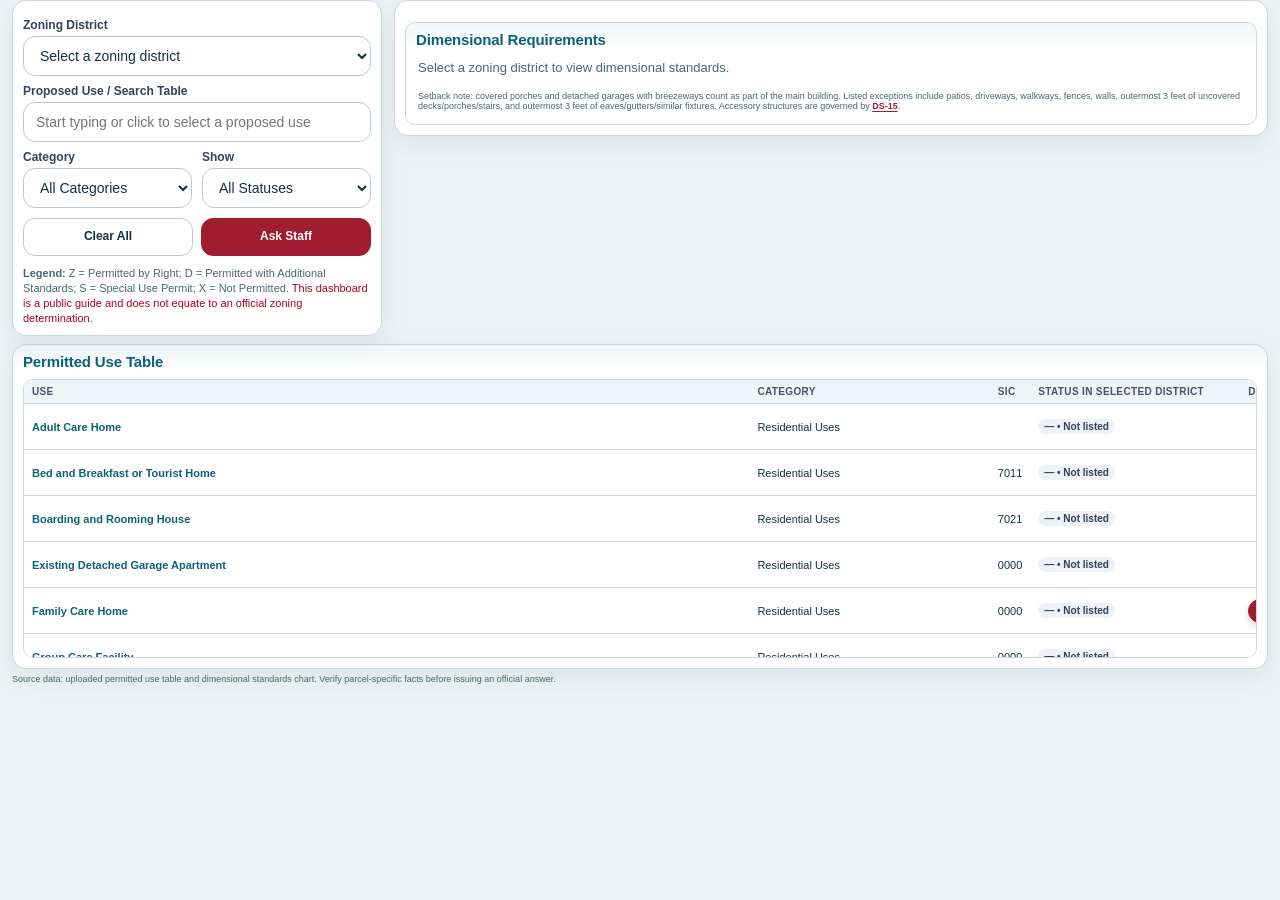
<file: dashboard.html>
<!doctype html>
<html lang="en">
<head>
  <meta charset="utf-8">
  <meta name="viewport" content="width=device-width, initial-scale=1, maximum-scale=1, user-scalable=no">
  <title>Spindale Zoning Dashboard</title>
  <style>
    :root {
      --bg:#edf3f4; --card:#ffffff; --ink:#15323b; --muted:#4d6770; --line:#c8d8dc;
      --brand:#0b7c97; --brand2:#0a6277; --accent:#a01d2f; --good:#146b55; --warn:#8f6206; --bad:#a01d2f; --info:#0b6f88;
      --softGood:#e6f4ef; --softWarn:#fff4da; --softBad:#f9e7ea; --softInfo:#e7f4f7; --softNeutral:#edf5f7;
      --shadow: 0 14px 32px rgba(16,46,56,.10);
      --radius: 18px;
    }
    * { box-sizing:border-box; }
    html { scroll-behavior:smooth; }
    body { margin:0; font-family: Arial, Helvetica, sans-serif; background:var(--bg); color:var(--ink); }
    header {
      background: linear-gradient(135deg, #f7fbfc 0%, #e6f2f5 58%, #d9eaee 100%);
      color:var(--ink); padding:10px 18px 8px; border-bottom: 4px solid var(--brand);
    }
    body > header { display:none; }
    .wrap { max-width:1880px; margin:0 auto; }
    .headerWrap { display:flex; align-items:center; gap:16px; }
    .townLogo { width:112px; height:auto; flex:0 0 auto; display:block; }
    .headerText { min-width:0; }
    header h1 { margin:0; font-size:clamp(24px,2.2vw,34px); letter-spacing:-.03em; line-height:1.05; color:var(--brand2); }
    header p { display:none; }
    header h1 { margin:0 0 4px; font-size:clamp(24px,2.2vw,36px); letter-spacing:-.035em; line-height:1.02; }
    header p { margin:0; max-width:1300px; opacity:.92; line-height:1.25; font-size:13px; }
    main { padding:0 12px 10px; }
    .grid { display:grid; grid-template-columns: 370px minmax(0,1fr); gap:12px; align-items:start; }
    .card { background:var(--card); border:1px solid var(--line); border-radius:14px; box-shadow:0 8px 24px rgba(16,46,56,.08); overflow:hidden; }
    .card .hd { padding:8px 10px 0; background:linear-gradient(180deg, rgba(11,124,151,.06) 0%, rgba(11,124,151,0) 100%); }
    .card .bd { padding:9px 10px 10px; }
    h2 { margin:0; font-size:15px; letter-spacing:-.01em; color:var(--brand2); }
    .controls h2 { font-size:20px; color:var(--brand2); }
    h3 { margin:0 0 4px; font-size:12px; }
    .muted { color:var(--muted); }
    label { display:block; font-size:10px; font-weight:700; color:#35425a; margin:5px 0 3px; }
    .controls label { font-size:12px; margin:8px 0 4px; }
    select, input {
      width:100%; padding:6px 8px; border:1px solid #bdc7d5; border-radius:10px; background:white; color:var(--ink);
      font-size:12px; outline:none; min-height:30px;
    }
    .controls select, .controls input {
      padding:10px 12px;
      font-size:14px;
      min-height:40px;
      border-radius:12px;
    }
    select:focus, input:focus { border-color:var(--brand); box-shadow:0 0 0 3px rgba(11,124,151,.16); }
    .row { display:flex; gap:8px; }
    .controls .row { gap:10px; }
    .row > * { flex:1; min-width:0; }
    .btns { display:flex; gap:5px; flex-wrap:wrap; margin-top:6px; }
    .controls .btns { gap:8px; margin-top:10px; }
    button {
      border:1px solid #bdc7d5; background:#fff; color:var(--ink); padding:6px 7px; border-radius:10px; cursor:pointer; font-weight:700;
      min-height:29px; font-size:10px; line-height:1.1; white-space:normal; overflow-wrap:anywhere;
      max-width:100%; min-width:0; text-align:center;
    }
    .controls button {
      padding:9px 10px;
      min-height:38px;
      font-size:12px;
      line-height:1.15;
      border-radius:12px;
    }
    .btns button { flex: 1 1 86px; }
    .controls .btns button { flex: 1 1 140px; }
    button.primary { background:var(--brand); color:white; border-color:var(--brand); }
    #askStaffBtn { background:var(--accent); color:white; border-color:var(--accent); }

    .searchWrap { position:relative; }
    .useSuggest {
      margin-top:4px;
      border:1px solid var(--line);
      border-radius:12px;
      background:#fff;
      max-height:260px;
      overflow:auto;
      box-shadow:0 10px 22px rgba(16,46,56,.14);
      position:absolute;
      z-index:30;
      left:0;
      right:0;
    }
    .useSuggest button {
      display:block;
      width:100%;
      text-align:left;
      border:0;
      border-bottom:1px solid #eef3f4;
      border-radius:0;
      background:#fff;
      color:var(--ink);
      padding:9px 11px;
      font-size:13px;
      min-height:auto;
      font-weight:800;
    }
    .useSuggest button:hover, .useSuggest button:focus {
      background:var(--softInfo);
      transform:none;
      outline:none;
    }
    .useSuggest .suggestCat {
      display:block;
      color:var(--muted);
      font-weight:700;
      font-size:10px;
      margin-top:2px;
    }

.controls .footer { margin-top:10px; font-size:11px; line-height:1.35; }
    button:hover { filter:brightness(.97); transform:translateY(-1px); }
    .answer { border-radius:14px; padding:14px 16px; border:1px solid var(--line); background:var(--softNeutral); font-size:15px; line-height:1.35; }
    .answer.good { background:var(--softGood); border-color:#b7dfc6; }
    .answer.warn { background:var(--softWarn); border-color:#ead08a; }
    .answer.bad { background:var(--softBad); border-color:#f0b0b0; }
    .answer.info { background:var(--softInfo); border-color:#c3d8ee; }
    .answer .big { font-size:clamp(22px,1.8vw,30px); font-weight:800; margin:3px 0 6px; line-height:1.1; }
    .chips { display:flex; gap:4px; flex-wrap:wrap; margin-top:4px; }
    .chip { display:inline-flex; align-items:center; gap:3px; padding:2px 6px; border-radius:999px; font-size:10px; line-height:1.1; font-weight:800; background:#eef1f5; color:#35425a; white-space:normal; overflow-wrap:anywhere; max-width:100%; }
    .chip.Z { background:var(--softGood); color:var(--good); }
    .chip.D { background:var(--softInfo); color:var(--info); }
    .chip.S { background:var(--softWarn); color:var(--warn); }
    .chip.X { background:var(--softBad); color:var(--bad); }
    .tabs { display:flex; gap:5px; flex-wrap:wrap; margin:8px 0 0; }
    .tab { padding:5px 8px; border-radius:999px; border:1px solid var(--line); background:#fff; font-weight:800; font-size:10px; cursor:pointer; line-height:1.1; white-space:normal; overflow-wrap:anywhere; text-align:center; }
    .tab.active { background:var(--brand); color:white; border-color:var(--brand); }
    .stats { display:grid; grid-template-columns: repeat(4, minmax(90px,1fr)); gap:7px; margin-top:8px; }
    .stat { border:1px solid var(--line); border-radius:11px; padding:8px 9px; background:white; }
    .stat .num { font-size:22px; font-weight:800; line-height:1; }
    .stat .lbl { color:var(--muted); font-size:10px; margin-top:3px; white-space:nowrap; }
    table { width:100%; border-collapse:collapse; min-width:1120px; table-layout:auto; }
    th, td { padding:6px 8px; border-bottom:1px solid var(--line); text-align:left; vertical-align:middle; font-size:11px; white-space:nowrap; }
    th { background:#f0f3f7; font-size:10px; text-transform:uppercase; letter-spacing:.035em; color:#46546a; position:sticky; top:0; z-index:1; }
    th:nth-child(1), td:nth-child(1) { min-width:380px; }
    th:nth-child(2), td:nth-child(2) { min-width:240px; }
    th:nth-child(4), td:nth-child(4) { min-width:210px; }
    th:nth-child(6), td:nth-child(6) { min-width:385px; }
    .tableWrap { max-height:31vh; overflow:auto; border:1px solid var(--line); border-radius:10px; background:white; }
    .dimGrid { display:grid; grid-template-columns: repeat(auto-fit, minmax(145px, 1fr)); gap:9px; }
    .dimGroup { grid-column:1 / -1; border:1px solid var(--line); background:#f8fafc; border-radius:14px; padding:10px; }
    .dimGroupTitle { font-weight:800; color:#1e293b; margin:0 0 8px; white-space:nowrap; font-size:14px; }
    .dimGroupGrid { display:grid; grid-template-columns: repeat(auto-fit, minmax(145px, 1fr)); gap:9px; }
    .dim { border:1px solid var(--line); background:#fff; border-radius:12px; padding:9px 10px; min-height:62px; }
    .dim b { display:block; font-size:12px; color:var(--muted); margin-bottom:5px; white-space:normal; line-height:1.15; }
    .dim span { font-size:17px; font-weight:800; white-space:nowrap; }
    .sectionGrid { display:grid; grid-template-columns: 1fr; gap:12px; margin-top:12px; }
    .small { font-size:10px; line-height:1.28; }
    .hide { display:none !important; }
    .useLink { color:var(--brand2); font-weight:800; cursor:pointer; text-decoration:none; }
    .useLink:hover { text-decoration:underline; }
    .selectedUseSummary { margin-bottom:10px; padding:8px 10px; border:1px solid var(--line); border-radius:10px; background:#f8fafc; color:var(--ink); font-size:13px; line-height:1.3; }
    .selectedUseSummary .label { display:block; color:var(--muted); font-size:10px; font-weight:800; text-transform:uppercase; letter-spacing:.04em; margin-bottom:2px; }
    .selectedUseSummary .name { font-size:16px; font-weight:850; color:var(--brand2); }
    .districtMatrix { display:grid; grid-template-columns: repeat(7, minmax(72px,1fr)); gap:6px; }
    .districtMatrix .cell {
      padding:7px 4px; border-radius:10px; text-align:center; font-weight:800; border:1px solid var(--line); min-width:0;
      font-size:clamp(10px, .72vw, 12px); line-height:1.12; display:flex; flex-direction:column; align-items:center; justify-content:center;
      gap:2px;
    }
    .districtMatrix .cell .districtName { white-space:nowrap; font-size:clamp(10px, .7vw, 12px); line-height:1.05; }
    .districtMatrix .cell .districtCode { font-size:clamp(15px, .95vw, 18px); line-height:1; }
    .districtMatrix .cell .districtStatus { display:block; font-size:9px; white-space:normal; line-height:1.1; }

    .districtMatrix .cell { cursor:pointer; }
    .districtMatrix .cell:hover { transform:translateY(-1px); filter:brightness(.98); }
    .districtMatrix .cell.activeDistrict {
      outline:2px solid var(--brand2);
      box-shadow:0 0 0 3px rgba(10,98,119,.16);
    }
    .devLink {
      display:inline-flex;
      align-items:center;
      justify-content:center;
      margin:2px 4px 2px 0;
      padding:5px 9px;
      border-radius:999px;
      background:var(--accent);
      color:white;
      font-weight:900;
      font-size:11px;
      line-height:1.1;
      text-decoration:none;
      border:1px solid var(--accent);
      box-shadow:0 3px 8px rgba(160,29,47,.18);
      white-space:nowrap;
    }
    .devLink:hover { filter:brightness(.96); text-decoration:none; transform:translateY(-1px); }
    .inlineDsLink {
      color:var(--accent);
      font-weight:700;
      font-size:inherit;
      line-height:inherit;
      text-decoration:underline;
      text-underline-offset:2px;
    }
    .inlineDsLink:hover { color:#7d1625; }

    .footer { margin-top:5px; color:var(--muted); font-size:9px; line-height:1.18; }

    .answerDimensions { margin-top:12px; }
    .answerDimensions .card { box-shadow:none; border-radius:10px; }
    .answerDimensions .card .hd { padding:8px 10px 0; background:linear-gradient(180deg, rgba(11,124,151,.06) 0%, rgba(11,124,151,0) 100%); }
    .answerDimensions .card .bd { padding:11px 12px 12px; }
    .answerDimensions #dimContext { margin-bottom:9px !important; font-size:13px; line-height:1.35; }
    #matrixBox { margin-top:12px !important; }

    @media (max-width: 1100px) {
      .grid, .sectionGrid { grid-template-columns:1fr; }
      .districtMatrix { grid-template-columns: repeat(7, minmax(64px,1fr)); }
    }
    @media (max-width: 700px) {
      main { padding:0 16px 16px; }
      header { padding:22px 16px 20px; }
      .row { display:block; }
      .stats { grid-template-columns: repeat(2, 1fr); }
      .districtMatrix { grid-template-columns: repeat(4, minmax(80px,1fr)); }
      th, td { white-space:normal; }
      table { min-width:900px; }
      input, select { font-size:16px !important; }
      #usesCard .tableWrap {
        max-height:45vh;
        overflow-y:auto;
        overflow-x:hidden;
        touch-action:pan-y;
        overscroll-behavior-x:none;
        -webkit-overflow-scrolling:touch;
      }
      #usesCard table {
        width:100%;
        min-width:0;
        table-layout:fixed;
      }
      #usesCard th:not(:first-child),
      #usesCard td:not(:first-child) { display:none; }
      #usesCard th:first-child,
      #usesCard td:first-child {
        width:100%;
        min-width:0;
        white-space:normal;
        overflow-wrap:anywhere;
      }
    }
    @media (max-width: 520px) {
      .btns { gap:8px; }
      .btns button { flex-basis: 100px; padding:8px 9px; font-size:11px; }
      .tabs { gap:6px; }
      .tab { padding:7px 8px; font-size:11px; }
    }

    @media print {
      @page { size: landscape; margin: 0.25in; }
      body { background:white; }
      header { padding:8px 12px 6px; border-bottom:2px solid var(--brand2); }
      header h1 { font-size:20px; }
      header p { font-size:10px; }
      main { padding:0 8px 8px; }
      .controls .btns, #usesCard { display:none !important; }
      main { padding:0; }
      .grid, .sectionGrid { display:block; }
      .card { box-shadow:none; margin-bottom:8px; break-inside:avoid; }
      .tableWrap { max-height:none; overflow:visible; }
      th, td { white-space:normal; }
    }
    .parcelContext { margin-bottom:14px; padding:12px 14px; border:1px solid #b9dce5; border-radius:12px; background:#eef9fb; }
    .parcelContext .parcelTitle { color:var(--brand); font-weight:800; margin-bottom:4px; }
    .parcelContext .parcelMeta { font-size:13px; line-height:1.45; }
    .parcelContext button { margin-top:8px; padding:6px 10px; font-size:12px; }
    .parcelActions { display:flex; flex-wrap:wrap; gap:8px; align-items:center; margin-top:10px; }
    .parcelActions button { margin-top:0; }
    .externalParcelBtn {
      display:inline-flex;
      align-items:center;
      justify-content:center;
      padding:6px 10px;
      border:1px solid var(--brand);
      border-radius:8px;
      background:var(--brand);
      color:white;
      font-size:12px;
      font-weight:750;
      text-decoration:none;
      line-height:1.2;
    }
    .externalParcelBtn:hover { filter:brightness(.96); text-decoration:none; }
    .parcelZoningRow { display:flex; flex-wrap:wrap; align-items:center; gap:6px; margin-top:2px; }
    .parcelZoningLabel { font-size:13px; line-height:1.45; }
    .parcelDistricts { display:flex; flex-wrap:wrap; gap:6px; margin-top:8px; }
    .parcelZoningRow .parcelDistricts { margin-top:0; }
    .parcelDistricts button { margin:0; border-color:var(--brand); color:var(--brand); background:#fff; font-weight:750; }
    .parcelDistricts button.active { background:var(--brand); color:#fff; }
    .agreementPanel { margin-top:12px; padding:12px; border:1px solid #e1b94b; border-radius:10px; background:#fff9e8; color:#4b3b10; }
    .agreementPanel h3 { margin:0 0 6px; color:#765600; font-size:15px; }
    .agreementPanel ul { margin:6px 0 8px 19px; padding:0; }
    .agreementPanel .agreementNote { font-size:12px; }
  </style>
</head>
<body>
<header>
  <div class="wrap headerWrap">
    <img class="townLogo" src="[data-uri]" alt="Town of Spindale logo">
    <div class="headerText">
      <h1>Spindale Zoning Dashboard</h1>
    </div>
  </div>
</header>
<main>
<div class="wrap">
  <div class="grid">
    <section class="card controls">
      <div class="bd">
        <div id="parcelContext" class="parcelContext hide" aria-live="polite">
          <div class="parcelTitle">Selected map parcel</div>
          <div id="parcelMeta" class="parcelMeta"></div>
          <div class="parcelZoningRow">
            <span id="parcelZoningLabel" class="parcelZoningLabel">Zoning district:</span>
            <div id="parcelDistricts" class="parcelDistricts"></div>
          </div>
          <div id="agreementPanel" class="agreementPanel hide"></div>
          <div class="parcelActions">
            <a id="rutherfordGisBtn" class="externalParcelBtn hide" href="https://gis.rutherfordcountync.gov/maps/" target="_blank" rel="noopener">Open in Rutherford GIS</a>
            <button id="clearParcelBtn" type="button">Clear Map Parcel</button>
          </div>
        </div>
        <label for="district">Zoning District</label>
        <select id="district">
          <option value="" selected>Select a zoning district</option>
          <option value="R6">R-6</option>
          <option value="R10">R-10</option>
          <option value="R20">R-20</option>
          <option value="NB">NB</option>
          <option value="CC">CC</option>
          <option value="GC">GC</option>
          <option value="HC">HC-I</option>
        </select>

        <div class="searchWrap">
          <label for="useSearch">Proposed Use / Search Table</label>
          <input id="useSearch" type="text" autocomplete="off" placeholder="Start typing or click to select a proposed use">
          <input id="selectedUseValue" type="hidden">
          <div id="useSuggest" class="useSuggest hide"></div>
        </div>

        <div class="row">
          <div>
            <label for="category">Category</label>
            <select id="category"><option value="">All Categories</option></select>
          </div>
          <div>
            <label for="statusFilter">Show</label>
            <select id="statusFilter">
              <option value="">All Statuses</option>
              <option value="Z">Permitted / Z</option>
              <option value="D">Development Standard / D</option>
              <option value="S">Special Use / S</option>
              <option value="X">Not Permitted / X</option>
            </select>
          </div>
        </div>

        <div class="btns">
          <button id="clearBtn">Clear All</button>
          <button id="askStaffBtn">Ask Staff</button>
        </div>

        <div class="footer">
          <b>Legend:</b> Z = Permitted by Right; D = Permitted with Additional Standards; S = Special Use Permit; X = Not Permitted. <span style="color:#b00020;">This dashboard is a public guide and does not equate to an official zoning determination.</span>
        </div>
      </div>
    </section>

    <section class="card" id="answerCard">
      <div class="bd">
        <div id="answer" class="answer info hide">
          <div class="muted">Start here</div>
          <div class="big">Choose a district and type a proposed use.</div>
          <div>Results will update automatically. You can also click any use in the table below to load it into the question box.</div>
        </div>
        <div id="matrixBox" class="hide" style="margin-top:14px;">
          <div id="selectedUseSummary" class="selectedUseSummary"></div>
          <h3>How This Use Is Treated Across Districts</h3>
          <div id="districtMatrix" class="districtMatrix"></div>
        </div>
        <div class="answerDimensions">
<section class="card">
          <div class="hd"><h2>Dimensional Requirements</h2></div>
          <div class="bd">
                <div id="dimContext" class="muted" style="margin-bottom:12px;"></div>
                <div id="dimGrid" class="dimGrid"></div>
                <div class="footer">
                  Setback note: covered porches and detached garages with breezeways count as part of the main building. Listed exceptions include patios, driveways, walkways, fences, walls, outermost 3 feet of uncovered decks/porches/stairs, and outermost 3 feet of eaves/gutters/similar fixtures. Accessory structures are governed by <a class="inlineDsLink" href="https://www.spindalenc.net/DocumentCenter/View/268/Zoning-Ordinance-Amended-3-17-14-PDF#page=23" target="_blank" rel="noopener">DS-15</a>.
                </div>
          </div>
        </section>
        </div>
      </div>
    </section>
  </div>
  <section class="card" id="usesCard" style="margin-top:8px;">
    <div class="hd"><h2>Permitted Use Table</h2></div>
    <div class="bd">
      <div class="muted" id="tableCount" style="margin-bottom:10px;"></div>
      <div class="tableWrap">
        <table>
          <thead>
            <tr>
              <th>Use</th><th>Category</th><th>SIC</th><th>Status in Selected District</th><th>Development Standard</th><th>All Districts</th>
            </tr>
          </thead>
          <tbody id="useRows"></tbody>
        </table>
      </div>
    </div>
  </section>

  <div class="footer">
    Source data: uploaded permitted use table and dimensional standards chart. Verify parcel-specific facts before issuing an official answer.
  </div>
</div>
</main>

<script>
const USES = [{"category": "Residential Uses", "use": "Adult Care Home", "sic": "", "dev": "", "R20": "Z", "R10": "Z", "R6": "Z", "NB": "Z", "CC": "X", "GC": "X", "HC": "X"}, {"category": "Residential Uses", "use": "Bed and Breakfast or Tourist Home", "sic": "7011", "dev": "", "R20": "S", "R10": "S", "R6": "S", "NB": "Z", "CC": "Z", "GC": "X", "HC": "X"}, {"category": "Residential Uses", "use": "Boarding and Rooming House", "sic": "7021", "dev": "", "R20": "X", "R10": "X", "R6": "X", "NB": "X", "CC": "X", "GC": "X", "HC": "X"}, {"category": "Residential Uses", "use": "Existing Detached Garage Apartment", "sic": "0000", "dev": "", "R20": "Z", "R10": "Z", "R6": "Z", "NB": "Z", "CC": "X", "GC": "X", "HC": "X"}, {"category": "Residential Uses", "use": "Family Care Home", "sic": "0000", "dev": "DS-7", "R20": "D", "R10": "D", "R6": "D", "NB": "D", "CC": "X", "GC": "X", "HC": "X"}, {"category": "Residential Uses", "use": "Group Care Facility", "sic": "0000", "dev": "", "R20": "Z", "R10": "Z", "R6": "Z", "NB": "Z", "CC": "X", "GC": "X", "HC": "X"}, {"category": "Residential Uses", "use": "Halfway House", "sic": "0000", "dev": "", "R20": "Z", "R10": "Z", "R6": "Z", "NB": "Z", "CC": "X", "GC": "X", "HC": "X"}, {"category": "Residential Uses", "use": "Homeless Shelter", "sic": "0000", "dev": "", "R20": "X", "R10": "X", "R6": "X", "NB": "X", "CC": "X", "GC": "Z", "HC": "Z"}, {"category": "Residential Uses", "use": "Manufactured Home, Class A, B, or C", "sic": "0000", "dev": "DS-6", "R20": "X", "R10": "X", "R6": "D", "NB": "X", "CC": "X", "GC": "X", "HC": "X"}, {"category": "Residential Uses", "use": "Manufactured Home Park", "sic": "0000", "dev": "DS-6", "R20": "X", "R10": "X", "R6": "S", "NB": "X", "CC": "X", "GC": "X", "HC": "X"}, {"category": "Residential Uses", "use": "Modular Home", "sic": "0000", "dev": "", "R20": "Z", "R10": "Z", "R6": "Z", "NB": "Z", "CC": "X", "GC": "X", "HC": "X"}, {"category": "Residential Uses", "use": "Multi-Family Conversion Of Single-family Residence", "sic": "0000", "dev": "", "R20": "Z", "R10": "X", "R6": "Z", "NB": "Z", "CC": "Z", "GC": "X", "HC": "X"}, {"category": "Residential Uses", "use": "Multifamily Dwelling (including condominium)", "sic": "0000", "dev": "", "R20": "Z", "R10": "X", "R6": "Z", "NB": "Z", "CC": "Z", "GC": "X", "HC": "X"}, {"category": "Residential Uses", "use": "Multifamily Dwelling < 25 units", "sic": "0000", "dev": "", "R20": "Z", "R10": "X", "R6": "Z", "NB": "Z", "CC": "Z", "GC": "X", "HC": "X"}, {"category": "Residential Uses", "use": "Multifamily Dwelling > 25 units", "sic": "0000", "dev": "", "R20": "Z", "R10": "X", "R6": "Z", "NB": "Z", "CC": "Z", "GC": "X", "HC": "X"}, {"category": "Residential Uses", "use": "Planned Unit Development", "sic": "0000", "dev": "DS-5", "R20": "S", "R10": "S", "R6": "S", "NB": "S", "CC": "S", "GC": "S", "HC": "S"}, {"category": "Residential Uses", "use": "Single-Family Detached Dwelling", "sic": "0000", "dev": "", "R20": "Z", "R10": "Z", "R6": "Z", "NB": "Z", "CC": "X", "GC": "X", "HC": "X"}, {"category": "Residential Uses", "use": "Single Family Dwelling within commercial Structure", "sic": "0000", "dev": "", "R20": "X", "R10": "X", "R6": "X", "NB": "Z", "CC": "Z", "GC": "X", "HC": "X"}, {"category": "Residential Uses", "use": "Two-Family Dwelling (duplex)", "sic": "0000", "dev": "", "R20": "Z", "R10": "X", "R6": "Z", "NB": "Z", "CC": "Z", "GC": "X", "HC": "X"}, {"category": "Accessory Uses And Structures", "use": "Accessory Dwelling Unit", "sic": "0000", "dev": "", "R20": "X", "R10": "X", "R6": "X", "NB": "X", "CC": "X", "GC": "X", "HC": "X"}, {"category": "Accessory Uses And Structures", "use": "Temporary Health Care Structure (as defined by 160D-915)", "sic": "", "dev": "", "R20": "Z", "R10": "Z", "R6": "Z", "NB": "Z", "CC": "X", "GC": "X", "HC": "X"}, {"category": "Accessory Uses And Structures", "use": "Accessory Structures (customary)", "sic": "0000", "dev": "DS-15", "R20": "D", "R10": "D", "R6": "D", "NB": "D", "CC": "D", "GC": "D", "HC": "D"}, {"category": "Accessory Uses And Structures", "use": "Accessory Structures (roof or pole-mounted solar)", "sic": "0000", "dev": "", "R20": "Z", "R10": "Z", "R6": "Z", "NB": "X", "CC": "X", "GC": "X", "HC": "X"}, {"category": "Accessory Uses And Structures", "use": "Home Occupation", "sic": "0000", "dev": "DS-1", "R20": "D", "R10": "D", "R6": "D", "NB": "D", "CC": "D", "GC": "D", "HC": "D"}, {"category": "Recreational Uses", "use": "Amusement or Water Parks, Fairgrounds", "sic": "7996", "dev": "", "R20": "X", "R10": "X", "R6": "X", "NB": "X", "CC": "Z", "GC": "Z", "HC": "Z"}, {"category": "Recreational Uses", "use": "Auditorium, Coliseum or Stadium", "sic": "0000", "dev": "", "R20": "X", "R10": "X", "R6": "X", "NB": "X", "CC": "Z", "GC": "Z", "HC": "Z"}, {"category": "Recreational Uses", "use": "Batting Cages", "sic": "7999", "dev": "", "R20": "X", "R10": "X", "R6": "X", "NB": "X", "CC": "Z", "GC": "Z", "HC": "Z"}, {"category": "Recreational Uses", "use": "Billiard Parlor", "sic": "7999", "dev": "", "R20": "X", "R10": "X", "R6": "X", "NB": "X", "CC": "X", "GC": "Z", "HC": "Z"}, {"category": "Recreational Uses", "use": "Bingo Parlor", "sic": "7999", "dev": "", "R20": "X", "R10": "X", "R6": "X", "NB": "X", "CC": "Z", "GC": "Z", "HC": "Z"}, {"category": "Recreational Uses", "use": "Bowling Center", "sic": "7933", "dev": "", "R20": "X", "R10": "X", "R6": "X", "NB": "X", "CC": "Z", "GC": "Z", "HC": "Z"}, {"category": "Recreational Uses", "use": "Civic, Social and Fraternal Associations", "sic": "8641", "dev": "", "R20": "X", "R10": "X", "R6": "X", "NB": "X", "CC": "Z", "GC": "Z", "HC": "Z"}, {"category": "Recreational Uses", "use": "Coin Operated Amusement, except Adult Arcade", "sic": "7993", "dev": "", "R20": "X", "R10": "X", "R6": "X", "NB": "X", "CC": "Z", "GC": "Z", "HC": "Z"}, {"category": "Recreational Uses", "use": "Country Club with Golf Course", "sic": "7997", "dev": "", "R20": "Z", "R10": "X", "R6": "X", "NB": "X", "CC": "Z", "GC": "Z", "HC": "Z"}, {"category": "Recreational Uses", "use": "Dance School, Music Instruction", "sic": "7911", "dev": "", "R20": "X", "R10": "X", "R6": "X", "NB": "X", "CC": "Z", "GC": "Z", "HC": "Z"}, {"category": "Recreational Uses", "use": "Fortune Tellers, Astrologers", "sic": "7999", "dev": "", "R20": "X", "R10": "X", "R6": "X", "NB": "X", "CC": "Z", "GC": "Z", "HC": "Z"}, {"category": "Recreational Uses", "use": "Go-Cart Raceway", "sic": "7999", "dev": "", "R20": "X", "R10": "X", "R6": "X", "NB": "X", "CC": "Z", "GC": "Z", "HC": "Z"}, {"category": "Recreational Uses", "use": "Golf Course", "sic": "7992", "dev": "", "R20": "Z", "R10": "X", "R6": "X", "NB": "X", "CC": "Z", "GC": "Z", "HC": "Z"}, {"category": "Recreational Uses", "use": "Golf Course, Miniature", "sic": "7999", "dev": "", "R20": "X", "R10": "X", "R6": "X", "NB": "X", "CC": "Z", "GC": "Z", "HC": "Z"}, {"category": "Recreational Uses", "use": "Golf Driving Range", "sic": "7999", "dev": "", "R20": "Z", "R10": "X", "R6": "X", "NB": "X", "CC": "Z", "GC": "Z", "HC": "Z"}, {"category": "Recreational Uses", "use": "Physical Fitness Center", "sic": "7991", "dev": "", "R20": "X", "R10": "X", "R6": "X", "NB": "X", "CC": "Z", "GC": "Z", "HC": "Z"}, {"category": "Recreational Uses", "use": "Private Campground/RV Park", "sic": "7033", "dev": "DS-11", "R20": "S", "R10": "S", "R6": "X", "NB": "X", "CC": "X", "GC": "S", "HC": "S"}, {"category": "Recreational Uses", "use": "Private Club or Recreation Facility", "sic": "7997", "dev": "", "R20": "X", "R10": "X", "R6": "X", "NB": "X", "CC": "Z", "GC": "Z", "HC": "Z"}, {"category": "Recreational Uses", "use": "Public Park or Recreational Facility", "sic": "7990", "dev": "", "R20": "Z", "R10": "Z", "R6": "Z", "NB": "Z", "CC": "Z", "GC": "Z", "HC": "Z"}, {"category": "Recreational Uses", "use": "Race Track Operation", "sic": "7948", "dev": "", "R20": "", "R10": "", "R6": "", "NB": "", "CC": "", "GC": "", "HC": "Z"}, {"category": "Recreational Uses", "use": "Equestrian Riding Academy", "sic": "7999", "dev": "", "R20": "X", "R10": "X", "R6": "X", "NB": "X", "CC": "X", "GC": "X", "HC": "X"}, {"category": "Recreational Uses", "use": "Shooting Range, Indoor (includes archery, axes and similar implements)", "sic": "7999", "dev": "", "R20": "X", "R10": "X", "R6": "X", "NB": "X", "CC": "X", "GC": "X", "HC": "Z"}, {"category": "Recreational Uses", "use": "Shooting Range, Outdoor (includes archery, axes and similar implements)", "sic": "7999", "dev": "", "R20": "X", "R10": "X", "R6": "X", "NB": "X", "CC": "X", "GC": "X", "HC": "Z"}, {"category": "Recreational Uses", "use": "Skating Rink", "sic": "7999", "dev": "", "R20": "X", "R10": "X", "R6": "X", "NB": "X", "CC": "Z", "GC": "Z", "HC": "Z"}, {"category": "Recreational Uses", "use": "Sports and Recreation Club, Indoor", "sic": "7997", "dev": "", "R20": "Z", "R10": "X", "R6": "X", "NB": "X", "CC": "Z", "GC": "Z", "HC": "Z"}, {"category": "Recreational Uses", "use": "Swim and Tennis Club", "sic": "7997", "dev": "", "R20": "Z", "R10": "X", "R6": "X", "NB": "X", "CC": "Z", "GC": "Z", "HC": "Z"}, {"category": "Recreational Uses", "use": "Video Games Arcade (nominal prizes, if any)", "sic": "0000", "dev": "", "R20": "X", "R10": "X", "R6": "X", "NB": "X", "CC": "Z", "GC": "Z", "HC": "Z"}, {"category": "Recreational Uses", "use": "Skille or Semi-Skilled Gaming, except video games", "sic": "0000", "dev": "", "R20": "X", "R10": "X", "R6": "X", "NB": "X", "CC": "X", "GC": "X", "HC": "X"}, {"category": "Educational And Institutional Uses", "use": "Assisted Living Facility", "sic": "80__", "dev": "", "R20": "Z", "R10": "X", "R6": "Z", "NB": "S", "CC": "X", "GC": "Z", "HC": "Z"}, {"category": "Educational And Institutional Uses", "use": "Ambulance Service", "sic": "4119", "dev": "", "R20": "X", "R10": "X", "R6": "X", "NB": "X", "CC": "Z", "GC": "Z", "HC": "Z"}, {"category": "Educational And Institutional Uses", "use": "Cemetery, Columbarium or Mausoleum", "sic": "0000", "dev": "", "R20": "S", "R10": "S", "R6": "S", "NB": "S", "CC": "S", "GC": "S", "HC": "S"}, {"category": "Educational And Institutional Uses", "use": "Church Or Other Place of Worship", "sic": "8661", "dev": "", "R20": "Z", "R10": "Z", "R6": "Z", "NB": "Z", "CC": "Z", "GC": "Z", "HC": "Z"}, {"category": "Educational And Institutional Uses", "use": "College, University, Technical Institute", "sic": "8220", "dev": "", "R20": "X", "R10": "X", "R6": "X", "NB": "X", "CC": "Z", "GC": "Z", "HC": "Z"}, {"category": "Educational And Institutional Uses", "use": "Correctional Institution", "sic": "9223", "dev": "", "R20": "X", "R10": "X", "R6": "S", "NB": "X", "CC": "X", "GC": "X", "HC": "Z"}, {"category": "Educational And Institutional Uses", "use": "Day Care Center, Adult and Child*, 5 or Less  Clients", "sic": "8322", "dev": "DS-4", "R20": "D", "R10": "D", "R6": "D", "NB": "D", "CC": "D", "GC": "D", "HC": "D"}, {"category": "Educational And Institutional Uses", "use": "Day Care Center, Adult and Child*, 6 or More Clients", "sic": "8322", "dev": "DS-4", "R20": "D", "R10": "D", "R6": "D", "NB": "D", "CC": "D", "GC": "D", "HC": "D"}, {"category": "Educational And Institutional Uses", "use": "Elementary or Secondary School", "sic": "8211", "dev": "", "R20": "X", "R10": "X", "R6": "X", "NB": "X", "CC": "Z", "GC": "Z", "HC": "Z"}, {"category": "Educational And Institutional Uses", "use": "Fire Station/Emergency Medical Service", "sic": "9224", "dev": "", "R20": "X", "R10": "X", "R6": "X", "NB": "X", "CC": "Z", "GC": "Z", "HC": "Z"}, {"category": "Educational And Institutional Uses", "use": "Government Office", "sic": "9000", "dev": "", "R20": "X", "R10": "X", "R6": "X", "NB": "X", "CC": "Z", "GC": "Z", "HC": "Z"}, {"category": "Educational And Institutional Uses", "use": "Hospital", "sic": "8062", "dev": "", "R20": "Z", "R10": "X", "R6": "X", "NB": "X", "CC": "X", "GC": "Z", "HC": "Z"}, {"category": "Educational And Institutional Uses", "use": "Library", "sic": "8231", "dev": "", "R20": "X", "R10": "X", "R6": "X", "NB": "X", "CC": "Z", "GC": "Z", "HC": "Z"}, {"category": "Educational And Institutional Uses", "use": "Museum or Art Gallery", "sic": "8412", "dev": "", "R20": "X", "R10": "X", "R6": "X", "NB": "Z", "CC": "Z", "GC": "Z", "HC": "Z"}, {"category": "Educational And Institutional Uses", "use": "National Guard /Military Reserve Center", "sic": "0000", "dev": "", "R20": "X", "R10": "X", "R6": "X", "NB": "X", "CC": "X", "GC": "Z", "HC": "Z"}, {"category": "Educational And Institutional Uses", "use": "Nursing and Convalescent Home", "sic": "8050", "dev": "", "R20": "Z", "R10": "X", "R6": "X", "NB": "X", "CC": "X", "GC": "Z", "HC": "Z"}, {"category": "Educational And Institutional Uses", "use": "Orphanage", "sic": "8361", "dev": "", "R20": "Z", "R10": "Z", "R6": "Z", "NB": "Z", "CC": "X", "GC": "Z", "HC": "Z"}, {"category": "Educational And Institutional Uses", "use": "Police Station", "sic": "9221", "dev": "", "R20": "X", "R10": "X", "R6": "X", "NB": "X", "CC": "Z", "GC": "Z", "HC": "Z"}, {"category": "Educational And Institutional Uses", "use": "Post Office", "sic": "0000", "dev": "", "R20": "X", "R10": "X", "R6": "X", "NB": "X", "CC": "Z", "GC": "Z", "HC": "Z"}, {"category": "Educational And Institutional Uses", "use": "Psychiatric Hospital", "sic": "8063", "dev": "", "R20": "X", "R10": "X", "R6": "X", "NB": "X", "CC": "X", "GC": "Z", "HC": "Z"}, {"category": "Educational And Institutional Uses", "use": "Rehabilitation Center", "sic": "80__", "dev": "", "R20": "X", "R10": "X", "R6": "X", "NB": "X", "CC": "X", "GC": "Z", "HC": "Z"}, {"category": "Educational And Institutional Uses", "use": "Retreat/Conference Center", "sic": "0000", "dev": "", "R20": "X", "R10": "X", "R6": "X", "NB": "X", "CC": "Z", "GC": "Z", "HC": "Z"}, {"category": "Educational And Institutional Uses", "use": "School Administration Facility", "sic": "9411", "dev": "", "R20": "X", "R10": "X", "R6": "X", "NB": "X", "CC": "Z", "GC": "Z", "HC": "Z"}, {"category": "BUSINESS, PROFESSIONAL and PERSONAL SERVICES", "use": "Accounting, Auditing or Bookkeeping", "sic": "8721", "dev": "", "R20": "X", "R10": "X", "R6": "X", "NB": "Z", "CC": "Z", "GC": "Z", "HC": "Z"}, {"category": "BUSINESS, PROFESSIONAL and PERSONAL SERVICES", "use": "Administrative or Management Services", "sic": "8740", "dev": "", "R20": "X", "R10": "X", "R6": "X", "NB": "X", "CC": "Z", "GC": "Z", "HC": "Z"}, {"category": "BUSINESS, PROFESSIONAL and PERSONAL SERVICES", "use": "Advertising, Outdoor Services", "sic": "7312", "dev": "", "R20": "X", "R10": "X", "R6": "X", "NB": "X", "CC": "Z", "GC": "Z", "HC": "Z"}, {"category": "BUSINESS, PROFESSIONAL and PERSONAL SERVICES", "use": "Automobile Parking (Commercial)", "sic": "7521", "dev": "", "R20": "X", "R10": "X", "R6": "X", "NB": "X", "CC": "Z", "GC": "Z", "HC": "Z"}, {"category": "BUSINESS, PROFESSIONAL and PERSONAL SERVICES", "use": "Automobile Rental or Leasing", "sic": "7510", "dev": "", "R20": "X", "R10": "X", "R6": "X", "NB": "X", "CC": "Z", "GC": "Z", "HC": "Z"}, {"category": "BUSINESS, PROFESSIONAL and PERSONAL SERVICES", "use": "Automobile Repair Services", "sic": "0000", "dev": "", "R20": "X", "R10": "X", "R6": "X", "NB": "X", "CC": "X", "GC": "Z", "HC": "Z"}, {"category": "BUSINESS, PROFESSIONAL and PERSONAL SERVICES", "use": "Automobile Towing Services", "sic": "7549", "dev": "", "R20": "X", "R10": "X", "R6": "X", "NB": "X", "CC": "X", "GC": "Z", "HC": "Z"}, {"category": "BUSINESS, PROFESSIONAL and PERSONAL SERVICES", "use": "Bank, Savings and Loan, or Credit Union", "sic": "6000", "dev": "", "R20": "X", "R10": "X", "R6": "X", "NB": "X", "CC": "Z", "GC": "Z", "HC": "Z"}, {"category": "BUSINESS, PROFESSIONAL and PERSONAL SERVICES", "use": "Barber Shop", "sic": "7241", "dev": "", "R20": "X", "R10": "X", "R6": "X", "NB": "Z", "CC": "Z", "GC": "Z", "HC": "Z"}, {"category": "BUSINESS, PROFESSIONAL and PERSONAL SERVICES", "use": "Beauty Shop", "sic": "7231", "dev": "", "R20": "X", "R10": "X", "R6": "X", "NB": "Z", "CC": "Z", "GC": "Z", "HC": "Z"}, {"category": "BUSINESS, PROFESSIONAL and PERSONAL SERVICES", "use": "Blacksmith", "sic": "7699", "dev": "", "R20": "X", "R10": "X", "R6": "X", "NB": "X", "CC": "Z", "GC": "Z", "HC": "Z"}, {"category": "BUSINESS, PROFESSIONAL and PERSONAL SERVICES", "use": "Boat Repair", "sic": "3730", "dev": "", "R20": "X", "R10": "X", "R6": "X", "NB": "X", "CC": "Z", "GC": "Z", "HC": "Z"}, {"category": "BUSINESS, PROFESSIONAL and PERSONAL SERVICES", "use": "Building Maintenance Services, No Outside Storage", "sic": "7349", "dev": "", "R20": "X", "R10": "X", "R6": "X", "NB": "X", "CC": "Z", "GC": "Z", "HC": "Z"}, {"category": "BUSINESS, PROFESSIONAL and PERSONAL SERVICES", "use": "Car Wash", "sic": "7542", "dev": "", "R20": "X", "R10": "X", "R6": "X", "NB": "X", "CC": "Z", "GC": "Z", "HC": "Z"}, {"category": "BUSINESS, PROFESSIONAL and PERSONAL SERVICES", "use": "Cleaning and Restoration  Contractor,  All Work and Storage Areas Enclosed", "sic": "0000", "dev": "", "R20": "X", "R10": "X", "R6": "X", "NB": "X", "CC": "Z", "GC": "Z", "HC": "Z"}, {"category": "BUSINESS, PROFESSIONAL and PERSONAL SERVICES", "use": "Clothing Alteration or Repair", "sic": "0000", "dev": "", "R20": "X", "R10": "X", "R6": "X", "NB": "Z", "CC": "Z", "GC": "Z", "HC": "Z"}, {"category": "BUSINESS, PROFESSIONAL and PERSONAL SERVICES", "use": "Computer Services", "sic": "7370", "dev": "", "R20": "X", "R10": "X", "R6": "X", "NB": "X", "CC": "Z", "GC": "Z", "HC": "Z"}, {"category": "BUSINESS, PROFESSIONAL and PERSONAL SERVICES", "use": "Crematorium", "sic": "7261", "dev": "", "R20": "X", "R10": "X", "R6": "X", "NB": "X", "CC": "Z", "GC": "Z", "HC": "Z"}, {"category": "BUSINESS, PROFESSIONAL and PERSONAL SERVICES", "use": "Employment Agency, Personnel Agency", "sic": "7360", "dev": "", "R20": "X", "R10": "X", "R6": "X", "NB": "X", "CC": "Z", "GC": "Z", "HC": "Z"}, {"category": "BUSINESS, PROFESSIONAL and PERSONAL SERVICES", "use": "Engineering, Architect or Survey Service", "sic": "8710", "dev": "", "R20": "X", "R10": "X", "R6": "X", "NB": "Z", "CC": "Z", "GC": "Z", "HC": "Z"}, {"category": "BUSINESS, PROFESSIONAL and PERSONAL SERVICES", "use": "Equipment Rental and Leasing (no outside storage)", "sic": "7350", "dev": "", "R20": "X", "R10": "X", "R6": "X", "NB": "X", "CC": "Z", "GC": "Z", "HC": "Z"}, {"category": "BUSINESS, PROFESSIONAL and PERSONAL SERVICES", "use": "Equipment Rental and Leasing (with outside storage)", "sic": "7350", "dev": "", "R20": "X", "R10": "X", "R6": "X", "NB": "X", "CC": "X", "GC": "Z", "HC": "Z"}, {"category": "BUSINESS, PROFESSIONAL and PERSONAL SERVICES", "use": "Equipment Repair, Heavy", "sic": "7690", "dev": "", "R20": "X", "R10": "X", "R6": "X", "NB": "X", "CC": "X", "GC": "Z", "HC": "Z"}, {"category": "BUSINESS, PROFESSIONAL and PERSONAL SERVICES", "use": "Equipment Repair, Light", "sic": "7690", "dev": "", "R20": "X", "R10": "X", "R6": "X", "NB": "X", "CC": "X", "GC": "Z", "HC": "Z"}, {"category": "BUSINESS, PROFESSIONAL and PERSONAL SERVICES", "use": "Finance or Loan Office", "sic": "6100", "dev": "", "R20": "X", "R10": "X", "R6": "X", "NB": "X", "CC": "Z", "GC": "Z", "HC": "Z"}, {"category": "BUSINESS, PROFESSIONAL and PERSONAL SERVICES", "use": "Funeral Home", "sic": "7261", "dev": "", "R20": "X", "R10": "X", "R6": "X", "NB": "X", "CC": "Z", "GC": "Z", "HC": "Z"}, {"category": "BUSINESS, PROFESSIONAL and PERSONAL SERVICES", "use": "Furniture Refinishing", "sic": "7641", "dev": "", "R20": "X", "R10": "X", "R6": "X", "NB": "Z", "CC": "Z", "GC": "Z", "HC": "Z"}, {"category": "BUSINESS, PROFESSIONAL and PERSONAL SERVICES", "use": "Furniture Repair Shop", "sic": "7641", "dev": "", "R20": "X", "R10": "X", "R6": "X", "NB": "Z", "CC": "Z", "GC": "Z", "HC": "Z"}, {"category": "BUSINESS, PROFESSIONAL and PERSONAL SERVICES", "use": "Hotel or Motel, except Adult Motel", "sic": "7011", "dev": "", "R20": "X", "R10": "X", "R6": "X", "NB": "", "CC": "Z", "GC": "Z", "HC": "Z"}, {"category": "BUSINESS, PROFESSIONAL and PERSONAL SERVICES", "use": "Insurance Agency", "sic": "6411", "dev": "", "R20": "X", "R10": "X", "R6": "X", "NB": "Z", "CC": "Z", "GC": "Z", "HC": "Z"}, {"category": "BUSINESS, PROFESSIONAL and PERSONAL SERVICES", "use": "Animal Boarding Facility", "sic": "0752", "dev": "DS-14", "R20": "S", "R10": "S", "R6": "X", "NB": "X", "CC": "X", "GC": "D", "HC": "D"}, {"category": "BUSINESS, PROFESSIONAL and PERSONAL SERVICES", "use": "Landscape and Horticultural Services", "sic": "0780", "dev": "", "R20": "X", "R10": "X", "R6": "X", "NB": "X", "CC": "X", "GC": "Z", "HC": "Z"}, {"category": "BUSINESS, PROFESSIONAL and PERSONAL SERVICES", "use": "Laundromat, Coin-Operated", "sic": "7215", "dev": "", "R20": "X", "R10": "X", "R6": "X", "NB": "X", "CC": "Z", "GC": "Z", "HC": "Z"}, {"category": "BUSINESS, PROFESSIONAL and PERSONAL SERVICES", "use": "Laundry or Dry Cleaning Plant", "sic": "7211", "dev": "", "R20": "X", "R10": "X", "R6": "X", "NB": "X", "CC": "Z", "GC": "Z", "HC": "Z"}, {"category": "BUSINESS, PROFESSIONAL and PERSONAL SERVICES", "use": "Laundry or Dry Cleaning, Retail Facility", "sic": "7212", "dev": "", "R20": "X", "R10": "X", "R6": "X", "NB": "X", "CC": "Z", "GC": "Z", "HC": "Z"}, {"category": "BUSINESS, PROFESSIONAL and PERSONAL SERVICES", "use": "Law Office", "sic": "8111", "dev": "", "R20": "X", "R10": "X", "R6": "X", "NB": "Z", "CC": "Z", "GC": "Z", "HC": "Z"}, {"category": "BUSINESS, PROFESSIONAL and PERSONAL SERVICES", "use": "Locksmiths and Gunsmiths", "sic": "7699", "dev": "", "R20": "X", "R10": "X", "R6": "X", "NB": "X", "CC": "Z", "GC": "Z", "HC": "Z"}, {"category": "BUSINESS, PROFESSIONAL and PERSONAL SERVICES", "use": "Medical, Dental or Related Office", "sic": "8000", "dev": "", "R20": "X", "R10": "X", "R6": "X", "NB": "S", "CC": "Z", "GC": "Z", "HC": "Z"}, {"category": "BUSINESS, PROFESSIONAL and PERSONAL SERVICES", "use": "Medical or Dental Laboratory", "sic": "8071", "dev": "", "R20": "X", "R10": "X", "R6": "X", "NB": "Z", "CC": "Z", "GC": "Z", "HC": "Z"}, {"category": "BUSINESS, PROFESSIONAL and PERSONAL SERVICES", "use": "Motion Picture Production", "sic": "7810", "dev": "", "R20": "X", "R10": "X", "R6": "X", "NB": "X", "CC": "Z", "GC": "Z", "HC": "Z"}, {"category": "BUSINESS, PROFESSIONAL and PERSONAL SERVICES", "use": "Office Uses Not Otherwise Classified", "sic": "0000", "dev": "", "R20": "X", "R10": "X", "R6": "X", "NB": "S", "CC": "Z", "GC": "Z", "HC": "Z"}, {"category": "BUSINESS, PROFESSIONAL and PERSONAL SERVICES", "use": "Pest or Termite Control Services", "sic": "7342", "dev": "", "R20": "X", "R10": "X", "R6": "X", "NB": "X", "CC": "Z", "GC": "Z", "HC": "Z"}, {"category": "BUSINESS, PROFESSIONAL and PERSONAL SERVICES", "use": "Pet Grooming", "sic": "", "dev": "", "R20": "X", "R10": "X", "R6": "X", "NB": "Z", "CC": "Z", "GC": "Z", "HC": "Z"}, {"category": "BUSINESS, PROFESSIONAL and PERSONAL SERVICES", "use": "Pet Cemetery/Crematorium", "sic": "6553", "dev": "", "R20": "X", "R10": "X", "R6": "X", "NB": "X", "CC": "Z", "GC": "Z", "HC": "Z"}, {"category": "BUSINESS, PROFESSIONAL and PERSONAL SERVICES", "use": "Photocopying and Duplicating Services", "sic": "7334", "dev": "", "R20": "X", "R10": "X", "R6": "X", "NB": "X", "CC": "Z", "GC": "Z", "HC": "Z"}, {"category": "BUSINESS, PROFESSIONAL and PERSONAL SERVICES", "use": "Photofinishing Laboratory", "sic": "7384", "dev": "", "R20": "X", "R10": "X", "R6": "X", "NB": "X", "CC": "Z", "GC": "Z", "HC": "Z"}, {"category": "BUSINESS, PROFESSIONAL and PERSONAL SERVICES", "use": "Photography, Commercial Studio", "sic": "7335", "dev": "", "R20": "X", "R10": "X", "R6": "X", "NB": "Z", "CC": "Z", "GC": "Z", "HC": "Z"}, {"category": "BUSINESS, PROFESSIONAL and PERSONAL SERVICES", "use": "Real Estate Office", "sic": "6500", "dev": "", "R20": "X", "R10": "X", "R6": "X", "NB": "Z", "CC": "Z", "GC": "Z", "HC": "Z"}, {"category": "BUSINESS, PROFESSIONAL and PERSONAL SERVICES", "use": "Refrigerator or Large Appliance Repair", "sic": "7623", "dev": "", "R20": "X", "R10": "X", "R6": "X", "NB": "X", "CC": "Z", "GC": "Z", "HC": "Z"}, {"category": "BUSINESS, PROFESSIONAL and PERSONAL SERVICES", "use": "Research, Development or Testing Services", "sic": "8730", "dev": "", "R20": "X", "R10": "X", "R6": "X", "NB": "X", "CC": "Z", "GC": "Z", "HC": "Z"}, {"category": "BUSINESS, PROFESSIONAL and PERSONAL SERVICES", "use": "Shoe Repair or Shoeshine Shop", "sic": "7251", "dev": "", "R20": "X", "R10": "X", "R6": "X", "NB": "Z", "CC": "Z", "GC": "Z", "HC": "Z"}, {"category": "BUSINESS, PROFESSIONAL and PERSONAL SERVICES", "use": "Taxidermist", "sic": "7699", "dev": "", "R20": "X", "R10": "X", "R6": "X", "NB": "X", "CC": "Z", "GC": "Z", "HC": "Z"}, {"category": "BUSINESS, PROFESSIONAL and PERSONAL SERVICES", "use": "Television, Radio or Electronics Services", "sic": "7620", "dev": "", "R20": "X", "R10": "X", "R6": "X", "NB": "X", "CC": "Z", "GC": "Z", "HC": "Z"}, {"category": "BUSINESS, PROFESSIONAL and PERSONAL SERVICES", "use": "Theater (indoor), except Adult Theater", "sic": "7832", "dev": "", "R20": "X", "R10": "X", "R6": "X", "NB": "X", "CC": "Z", "GC": "Z", "HC": "Z"}, {"category": "BUSINESS, PROFESSIONAL and PERSONAL SERVICES", "use": "Theater (outdoor)", "sic": "7833", "dev": "DS-12", "R20": "X", "R10": "X", "R6": "X", "NB": "X", "CC": "X", "GC": "X", "HC": "S"}, {"category": "BUSINESS, PROFESSIONAL and PERSONAL SERVICES", "use": "Tire Recapping", "sic": "7534", "dev": "", "R20": "X", "R10": "X", "R6": "X", "NB": "X", "CC": "X", "GC": "Z", "HC": "Z"}, {"category": "BUSINESS, PROFESSIONAL and PERSONAL SERVICES", "use": "Truck Driving School", "sic": "8249", "dev": "", "R20": "X", "R10": "X", "R6": "X", "NB": "X", "CC": "Z", "GC": "Z", "HC": "Z"}, {"category": "BUSINESS, PROFESSIONAL and PERSONAL SERVICES", "use": "Truck and Utility Trailer Rental and Leasing", "sic": "0000", "dev": "", "R20": "X", "R10": "X", "R6": "X", "NB": "X", "CC": "Z", "GC": "Z", "HC": "Z"}, {"category": "BUSINESS, PROFESSIONAL and PERSONAL SERVICES", "use": "Truck Washing", "sic": "7542", "dev": "", "R20": "X", "R10": "X", "R6": "X", "NB": "X", "CC": "Z", "GC": "Z", "HC": "Z"}, {"category": "BUSINESS, PROFESSIONAL and PERSONAL SERVICES", "use": "Veterinary Clinic/ Animal Hospital", "sic": "0742", "dev": "", "R20": "X", "R10": "X", "R6": "X", "NB": "X", "CC": "Z", "GC": "Z", "HC": "Z"}, {"category": "BUSINESS, PROFESSIONAL and PERSONAL SERVICES", "use": "Vocational, Business or Secretarial School", "sic": "8240", "dev": "", "R20": "X", "R10": "X", "R6": "X", "NB": "X", "CC": "Z", "GC": "Z", "HC": "Z"}, {"category": "Retail Trade", "use": "ABC Store (packaged liquor)", "sic": "5921", "dev": "", "R20": "X", "R10": "X", "R6": "X", "NB": "X", "CC": "Z", "GC": "Z", "HC": "Z"}, {"category": "Retail Trade", "use": "Antique Store", "sic": "5932", "dev": "", "R20": "X", "R10": "X", "R6": "X", "NB": "Z", "CC": "Z", "GC": "Z", "HC": "Z"}, {"category": "Retail Trade", "use": "Apparel and Accessory Store", "sic": "5600", "dev": "", "R20": "X", "R10": "X", "R6": "X", "NB": "X", "CC": "Z", "GC": "Z", "HC": "Z"}, {"category": "Retail Trade", "use": "Appliance Store", "sic": "5722", "dev": "", "R20": "X", "R10": "X", "R6": "X", "NB": "X", "CC": "Z", "GC": "Z", "HC": "Z"}, {"category": "Retail Trade", "use": "Arts and Crafts", "sic": "0000", "dev": "", "R20": "X", "R10": "X", "R6": "X", "NB": "Z", "CC": "Z", "GC": "Z", "HC": "Z"}, {"category": "Retail Trade", "use": "Auction Houses", "sic": "5999", "dev": "", "R20": "X", "R10": "X", "R6": "X", "NB": "X", "CC": "Z", "GC": "Z", "HC": "Z"}, {"category": "Retail Trade", "use": "Auto Supply Sales", "sic": "5531", "dev": "", "R20": "X", "R10": "X", "R6": "X", "NB": "X", "CC": "Z", "GC": "Z", "HC": "Z"}, {"category": "Retail Trade", "use": "Bakery", "sic": "5461", "dev": "", "R20": "X", "R10": "X", "R6": "X", "NB": "S", "CC": "Z", "GC": "Z", "HC": "Z"}, {"category": "Retail Trade", "use": "Bar, Night Club, Tavern", "sic": "5813", "dev": "", "R20": "X", "R10": "X", "R6": "X", "NB": "X", "CC": "Z", "GC": "Z", "HC": "Z"}, {"category": "Retail Trade", "use": "Boat Sales", "sic": "5551", "dev": "", "R20": "X", "R10": "X", "R6": "X", "NB": "X", "CC": "Z", "GC": "Z", "HC": "Z"}, {"category": "Retail Trade", "use": "Bookstore, except Adult Bookstore", "sic": "5942", "dev": "", "R20": "X", "R10": "X", "R6": "X", "NB": "X", "CC": "Z", "GC": "Z", "HC": "Z"}, {"category": "Retail Trade", "use": "Building Supply Sales", "sic": "5211", "dev": "", "R20": "X", "R10": "X", "R6": "X", "NB": "X", "CC": "Z", "GC": "Z", "HC": "Z"}, {"category": "Retail Trade", "use": "Computer Sales", "sic": "5734", "dev": "", "R20": "X", "R10": "X", "R6": "X", "NB": "X", "CC": "Z", "GC": "Z", "HC": "Z"}, {"category": "Retail Trade", "use": "Convenience Store", "sic": "5411", "dev": "", "R20": "X", "R10": "X", "R6": "X", "NB": "S", "CC": "Z", "GC": "Z", "HC": "Z"}, {"category": "Retail Trade", "use": "Department, Variety or General Merchandise", "sic": "5300", "dev": "", "R20": "X", "R10": "X", "R6": "X", "NB": "X", "CC": "Z", "GC": "Z", "HC": "Z"}, {"category": "Retail Trade", "use": "Drugstore", "sic": "5912", "dev": "", "R20": "X", "R10": "X", "R6": "X", "NB": "X", "CC": "Z", "GC": "Z", "HC": "Z"}, {"category": "Retail Trade", "use": "Fabric or Piece Goods Store", "sic": "5949", "dev": "", "R20": "X", "R10": "X", "R6": "X", "NB": "S", "CC": "Z", "GC": "Z", "HC": "Z"}, {"category": "Retail Trade", "use": "Farm Supplies and Equipment", "sic": "0000", "dev": "", "R20": "X", "R10": "X", "R6": "X", "NB": "X", "CC": "Z", "GC": "Z", "HC": "Z"}, {"category": "Retail Trade", "use": "Floor Covering, Drapery or Upholstery", "sic": "5710", "dev": "", "R20": "X", "R10": "X", "R6": "X", "NB": "X", "CC": "Z", "GC": "Z", "HC": "Z"}, {"category": "Retail Trade", "use": "Florist", "sic": "5992", "dev": "", "R20": "X", "R10": "X", "R6": "X", "NB": "Z", "CC": "Z", "GC": "Z", "HC": "Z"}, {"category": "Retail Trade", "use": "Food Store", "sic": "5400", "dev": "", "R20": "X", "R10": "X", "R6": "X", "NB": "X", "CC": "Z", "GC": "Z", "HC": "Z"}, {"category": "Retail Trade", "use": "Fuel Oil Sales", "sic": "5980", "dev": "", "R20": "X", "R10": "X", "R6": "X", "NB": "X", "CC": "", "GC": "Z", "HC": "Z"}, {"category": "Retail Trade", "use": "Furniture Sales", "sic": "5712", "dev": "", "R20": "X", "R10": "X", "R6": "X", "NB": "X", "CC": "Z", "GC": "Z", "HC": "Z"}, {"category": "Retail Trade", "use": "Garden Center or Retail Nursery", "sic": "5261", "dev": "", "R20": "X", "R10": "X", "R6": "X", "NB": "X", "CC": "Z", "GC": "Z", "HC": "Z"}, {"category": "Retail Trade", "use": "Gift, Novelty and Souvenir Shop", "sic": "5940", "dev": "", "R20": "X", "R10": "X", "R6": "X", "NB": "X", "CC": "Z", "GC": "Z", "HC": "Z"}, {"category": "Retail Trade", "use": "Hardware Store", "sic": "5251", "dev": "", "R20": "X", "R10": "X", "R6": "X", "NB": "X", "CC": "Z", "GC": "Z", "HC": "Z"}, {"category": "Retail Trade", "use": "Home Furnishings, Miscellaneous", "sic": "5719", "dev": "", "R20": "X", "R10": "X", "R6": "X", "NB": "X", "CC": "Z", "GC": "Z", "HC": "Z"}, {"category": "Retail Trade", "use": "Manufactured Home Sales", "sic": "5271", "dev": "", "R20": "X", "R10": "X", "R6": "X", "NB": "X", "CC": "X", "GC": "X", "HC": "Z"}, {"category": "Retail Trade", "use": "Retail Sales not otherwise classified", "sic": "5999", "dev": "", "R20": "X", "R10": "X", "R6": "X", "NB": "X", "CC": "Z", "GC": "Z", "HC": "Z"}, {"category": "Retail Trade", "use": "Micro-Brewery*, Micro-Winery/Cidery* or Micro-Distillery*", "sic": "0000", "dev": "", "R20": "X", "R10": "X", "R6": "X", "NB": "X", "CC": "Z", "GC": "X", "HC": "Z"}, {"category": "Retail Trade", "use": "Motor Vehicle Sales (new and used)", "sic": "5511", "dev": "", "R20": "X", "R10": "X", "R6": "X", "NB": "X", "CC": "X", "GC": "Z", "HC": "Z"}, {"category": "Retail Trade", "use": "Motorcycle Sales", "sic": "5571", "dev": "", "R20": "X", "R10": "X", "R6": "X", "NB": "X", "CC": "X", "GC": "Z", "HC": "Z"}, {"category": "Retail Trade", "use": "Musical Instrument Sales", "sic": "5736", "dev": "", "R20": "X", "R10": "X", "R6": "X", "NB": "X", "CC": "Z", "GC": "Z", "HC": "Z"}, {"category": "Retail Trade", "use": "Newsstand", "sic": "5994", "dev": "", "R20": "X", "R10": "X", "R6": "X", "NB": "X", "CC": "Z", "GC": "Z", "HC": "Z"}, {"category": "Retail Trade", "use": "Office Machine Sales", "sic": "5999", "dev": "", "R20": "X", "R10": "X", "R6": "X", "NB": "X", "CC": "Z", "GC": "Z", "HC": "Z"}, {"category": "Retail Trade", "use": "Optical Goods Sales", "sic": "5995", "dev": "", "R20": "X", "R10": "X", "R6": "X", "NB": "X", "CC": "Z", "GC": "Z", "HC": "Z"}, {"category": "Retail Trade", "use": "Paint and Wallpaper Sales", "sic": "5231", "dev": "", "R20": "X", "R10": "X", "R6": "X", "NB": "X", "CC": "Z", "GC": "Z", "HC": "Z"}, {"category": "Retail Trade", "use": "Pawnshop or Used Merchandise Store", "sic": "5932", "dev": "", "R20": "X", "R10": "X", "R6": "X", "NB": "X", "CC": "Z", "GC": "Z", "HC": "Z"}, {"category": "Retail Trade", "use": "Pet Store", "sic": "5999", "dev": "", "R20": "X", "R10": "X", "R6": "X", "NB": "X", "CC": "Z", "GC": "Z", "HC": "Z"}, {"category": "Retail Trade", "use": "Record and Tape Store", "sic": "5735", "dev": "", "R20": "X", "R10": "X", "R6": "X", "NB": "X", "CC": "Z", "GC": "Z", "HC": "Z"}, {"category": "Retail Trade", "use": "Recreational Vehicle Sales", "sic": "5561", "dev": "", "R20": "X", "R10": "X", "R6": "X", "NB": "X", "CC": "X", "GC": "Z", "HC": "Z"}, {"category": "Retail Trade", "use": "Restaurant (drive-in or take out window only)", "sic": "5812", "dev": "", "R20": "X", "R10": "X", "R6": "X", "NB": "X", "CC": "X", "GC": "Z", "HC": "Z"}, {"category": "Retail Trade", "use": "Restaurant (with drive-thru)", "sic": "5812", "dev": "", "R20": "X", "R10": "X", "R6": "X", "NB": "X", "CC": "X", "GC": "Z", "HC": "Z"}, {"category": "Retail Trade", "use": "Restaurant (without drive-thru)", "sic": "5812", "dev": "", "R20": "X", "R10": "X", "R6": "X", "NB": "X", "CC": "Z", "GC": "Z", "HC": "Z"}, {"category": "Retail Trade", "use": "Service Station, Gasoline Sales", "sic": "5541", "dev": "", "R20": "X", "R10": "X", "R6": "X", "NB": "X", "CC": "", "GC": "Z", "HC": "Z"}, {"category": "Retail Trade", "use": "Sporting Goods Store, Bicycle Shop", "sic": "5941", "dev": "", "R20": "X", "R10": "X", "R6": "X", "NB": "X", "CC": "Z", "GC": "Z", "HC": "Z"}, {"category": "Retail Trade", "use": "Tattoo Parlor,Body Piercing", "sic": "____", "dev": "DS-2", "R20": "X", "R10": "X", "R6": "X", "NB": "X", "CC": "X", "GC": "D", "HC": "D"}, {"category": "Retail Trade", "use": "Tire Sales", "sic": "5531", "dev": "", "R20": "X", "R10": "X", "R6": "X", "NB": "X", "CC": "X", "GC": "Z", "HC": "Z"}, {"category": "Retail Trade", "use": "Truck Stop", "sic": "5541", "dev": "", "R20": "X", "R10": "X", "R6": "X", "NB": "X", "CC": "X", "GC": "Z", "HC": "Z"}, {"category": "Retail Trade", "use": "Video Tape Rental and Sales, except Adult Video Store", "sic": "7841", "dev": "", "R20": "X", "R10": "X", "R6": "X", "NB": "X", "CC": "Z", "GC": "Z", "HC": "Z"}, {"category": "Wholesale Trade", "use": "Agricultural Chemicals, Pesticides or Fertilizers", "sic": "5191", "dev": "", "R20": "X", "R10": "X", "R6": "X", "NB": "X", "CC": "X", "GC": "X", "HC": "Z"}, {"category": "Wholesale Trade", "use": "Agricultural Products, Other Including Tobacco Auction Warehousing", "sic": "5159", "dev": "", "R20": "X", "R10": "X", "R6": "X", "NB": "X", "CC": "X", "GC": "X", "HC": "Z"}, {"category": "Wholesale Trade", "use": "Ammunition", "sic": "5099", "dev": "", "R20": "X", "R10": "X", "R6": "X", "NB": "X", "CC": "X", "GC": "X", "HC": "Z"}, {"category": "Wholesale Trade", "use": "Animals and Animal Products, Other", "sic": "5159", "dev": "", "R20": "X", "R10": "X", "R6": "X", "NB": "X", "CC": "X", "GC": "X", "HC": "Z"}, {"category": "Wholesale Trade", "use": "Apparel, Piece Goods and Notions", "sic": "5130", "dev": "", "R20": "X", "R10": "X", "R6": "X", "NB": "X", "CC": "X", "GC": "X", "HC": "Z"}, {"category": "Wholesale Trade", "use": "Beer, Wine or Distilled Alcoholic Beverages", "sic": "5180", "dev": "", "R20": "X", "R10": "X", "R6": "X", "NB": "X", "CC": "X", "GC": "X", "HC": "Z"}, {"category": "Wholesale Trade", "use": "Books, Periodicals and Newspapers", "sic": "5192", "dev": "", "R20": "X", "R10": "X", "R6": "X", "NB": "X", "CC": "X", "GC": "Z", "HC": "Z"}, {"category": "Wholesale Trade", "use": "Chemicals and Allied Products", "sic": "5169", "dev": "", "R20": "X", "R10": "X", "R6": "X", "NB": "X", "CC": "X", "GC": "X", "HC": "Z"}, {"category": "Wholesale Trade", "use": "Drugs and Sundries", "sic": "5122", "dev": "", "R20": "X", "R10": "X", "R6": "X", "NB": "X", "CC": "X", "GC": "X", "HC": "Z"}, {"category": "Wholesale Trade", "use": "Durable Goods, Other", "sic": "5099", "dev": "", "R20": "X", "R10": "X", "R6": "X", "NB": "X", "CC": "X", "GC": "X", "HC": "Z"}, {"category": "Wholesale Trade", "use": "Electrical Goods", "sic": "5060", "dev": "", "R20": "X", "R10": "X", "R6": "X", "NB": "X", "CC": "X", "GC": "X", "HC": "Z"}, {"category": "Wholesale Trade", "use": "Farm Supplies, Other", "sic": "5191", "dev": "", "R20": "X", "R10": "X", "R6": "X", "NB": "X", "CC": "X", "GC": "Z", "HC": "Z"}, {"category": "Wholesale Trade", "use": "Flowers, Nursery Stock and Florist Supplies", "sic": "5193", "dev": "", "R20": "X", "R10": "X", "R6": "X", "NB": "X", "CC": "X", "GC": "X", "HC": "Z"}, {"category": "Wholesale Trade", "use": "Forest Products", "sic": "5099", "dev": "", "R20": "X", "R10": "X", "R6": "X", "NB": "X", "CC": "X", "GC": "X", "HC": "Z"}, {"category": "Wholesale Trade", "use": "Furniture and Home Furnishings", "sic": "5020", "dev": "", "R20": "X", "R10": "X", "R6": "X", "NB": "X", "CC": "X", "GC": "Z", "HC": "Z"}, {"category": "Wholesale Trade", "use": "Grain and Field Beans", "sic": "5153", "dev": "", "R20": "X", "R10": "X", "R6": "X", "NB": "X", "CC": "X", "GC": "X", "HC": "Z"}, {"category": "Wholesale Trade", "use": "Groceries and Related Products", "sic": "5140", "dev": "", "R20": "X", "R10": "X", "R6": "X", "NB": "X", "CC": "X", "GC": "X", "HC": "Z"}, {"category": "Wholesale Trade", "use": "Hardware", "sic": "5072", "dev": "", "R20": "X", "R10": "X", "R6": "X", "NB": "X", "CC": "X", "GC": "X", "HC": "Z"}, {"category": "Wholesale Trade", "use": "Jewelry, Watches, Precious Stones and Metals", "sic": "5094", "dev": "", "R20": "X", "R10": "X", "R6": "X", "NB": "X", "CC": "Z", "GC": "Z", "HC": "Z"}, {"category": "Wholesale Trade", "use": "Livestock", "sic": "5154", "dev": "", "R20": "X", "R10": "X", "R6": "X", "NB": "X", "CC": "X", "GC": "X", "HC": "Z"}, {"category": "Wholesale Trade", "use": "Lumber and Other Construction Materials", "sic": "5030", "dev": "", "R20": "X", "R10": "X", "R6": "X", "NB": "X", "CC": "X", "GC": "X", "HC": "Z"}, {"category": "Wholesale Trade", "use": "Lumber, Millwork and Veneer", "sic": "5031", "dev": "", "R20": "X", "R10": "X", "R6": "X", "NB": "X", "CC": "X", "GC": "X", "HC": "Z"}, {"category": "Wholesale Trade", "use": "Machinery, Construction and Mining", "sic": "5082", "dev": "", "R20": "X", "R10": "X", "R6": "X", "NB": "X", "CC": "X", "GC": "X", "HC": "Z"}, {"category": "Wholesale Trade", "use": "Machinery, Equipment and Supplies", "sic": "5080", "dev": "", "R20": "X", "R10": "X", "R6": "X", "NB": "X", "CC": "X", "GC": "X", "HC": "Z"}, {"category": "Wholesale Trade", "use": "Machinery, Farm and Garden", "sic": "5083", "dev": "", "R20": "X", "R10": "X", "R6": "X", "NB": "X", "CC": "X", "GC": "X", "HC": "Z"}, {"category": "Wholesale Trade", "use": "Market Showroom (furniture, apparel, etc.)", "sic": "0000", "dev": "", "R20": "X", "R10": "X", "R6": "X", "NB": "X", "CC": "X", "GC": "X", "HC": "Z"}, {"category": "Wholesale Trade", "use": "Metals", "sic": "5051", "dev": "", "R20": "X", "R10": "X", "R6": "X", "NB": "X", "CC": "X", "GC": "X", "HC": "Z"}, {"category": "Wholesale Trade", "use": "Minerals", "sic": "5052", "dev": "", "R20": "X", "R10": "X", "R6": "X", "NB": "X", "CC": "X", "GC": "X", "HC": "Z"}, {"category": "Wholesale Trade", "use": "Miscellaneous Wholesale Not Elsewhere Classified", "sic": "5199", "dev": "", "R20": "X", "R10": "X", "R6": "X", "NB": "X", "CC": "X", "GC": "X", "HC": "Z"}, {"category": "Wholesale Trade", "use": "Motor Vehicles", "sic": "5012", "dev": "", "R20": "X", "R10": "X", "R6": "X", "NB": "X", "CC": "X", "GC": "X", "HC": "Z"}, {"category": "Wholesale Trade", "use": "Motor Vehicles, Parts and Supplies", "sic": "5010", "dev": "", "R20": "X", "R10": "X", "R6": "X", "NB": "X", "CC": "X", "GC": "X", "HC": "Z"}, {"category": "Wholesale Trade", "use": "Motor Vehicles, Tires and Tubes", "sic": "5014", "dev": "", "R20": "X", "R10": "X", "R6": "X", "NB": "X", "CC": "X", "GC": "X", "HC": "Z"}, {"category": "Wholesale Trade", "use": "Paints and Varnishes", "sic": "5198", "dev": "", "R20": "X", "R10": "X", "R6": "X", "NB": "X", "CC": "X", "GC": "X", "HC": "Z"}, {"category": "Wholesale Trade", "use": "Paper and Paper Products", "sic": "5110", "dev": "", "R20": "X", "R10": "X", "R6": "X", "NB": "X", "CC": "X", "GC": "X", "HC": "Z"}, {"category": "Wholesale Trade", "use": "Petroleum and Petroleum Products", "sic": "5170", "dev": "", "R20": "X", "R10": "X", "R6": "X", "NB": "X", "CC": "X", "GC": "X", "HC": "Z"}, {"category": "Wholesale Trade", "use": "Plastic Materials", "sic": "5162", "dev": "", "R20": "X", "R10": "X", "R6": "X", "NB": "X", "CC": "X", "GC": "X", "HC": "Z"}, {"category": "Wholesale Trade", "use": "Plumbing and Heating Equipment", "sic": "5070", "dev": "", "R20": "X", "R10": "X", "R6": "X", "NB": "X", "CC": "X", "GC": "Z", "HC": "Z"}, {"category": "Wholesale Trade", "use": "Professional and Commercial Equipment and Supplies", "sic": "5040", "dev": "", "R20": "X", "R10": "X", "R6": "X", "NB": "X", "CC": "X", "GC": "X", "HC": "Z"}, {"category": "Wholesale Trade", "use": "Resins", "sic": "5162", "dev": "", "R20": "X", "R10": "X", "R6": "X", "NB": "X", "CC": "X", "GC": "X", "HC": "Z"}, {"category": "Wholesale Trade", "use": "Scrap and Waste Materials", "sic": "5093", "dev": "", "R20": "X", "R10": "X", "R6": "X", "NB": "X", "CC": "X", "GC": "X", "HC": "Z"}, {"category": "Wholesale Trade", "use": "Sporting and Recreational Goods and Supplies", "sic": "5091", "dev": "", "R20": "X", "R10": "X", "R6": "X", "NB": "X", "CC": "X", "GC": "X", "HC": "Z"}, {"category": "Wholesale Trade", "use": "Tobacco and Tobacco Products", "sic": "5194", "dev": "", "R20": "X", "R10": "X", "R6": "X", "NB": "X", "CC": "X", "GC": "X", "HC": "Z"}, {"category": "Wholesale Trade", "use": "Toys and Hobby Goods and Supplies", "sic": "5092", "dev": "", "R20": "X", "R10": "X", "R6": "X", "NB": "X", "CC": "X", "GC": "X", "HC": "Z"}, {"category": "Wholesale Trade", "use": "Wallpaper and Paint Brushes", "sic": "5198", "dev": "", "R20": "X", "R10": "X", "R6": "X", "NB": "X", "CC": "X", "GC": "X", "HC": "Z"}, {"category": "Transportation,Warehousing Utilities", "use": "Airport or Air Transportation Facility", "sic": "4500", "dev": "", "R20": "X", "R10": "X", "R6": "X", "NB": "X", "CC": "X", "GC": "X", "HC": "Z"}, {"category": "Transportation,Warehousing Utilities", "use": "Bulk Mail and Packaging", "sic": "4212", "dev": "", "R20": "X", "R10": "X", "R6": "X", "NB": "X", "CC": "X", "GC": "Z", "HC": "Z"}, {"category": "Transportation,Warehousing Utilities", "use": "Bus Terminal", "sic": "4100", "dev": "", "R20": "X", "R10": "X", "R6": "X", "NB": "X", "CC": "Z", "GC": "Z", "HC": "Z"}, {"category": "Transportation,Warehousing Utilities", "use": "Communication or Broadcasting Facility", "sic": "4800", "dev": "", "R20": "X", "R10": "X", "R6": "X", "NB": "X", "CC": "X", "GC": "Z", "HC": "Z"}, {"category": "Transportation,Warehousing Utilities", "use": "Courier Service", "sic": "4215", "dev": "", "R20": "X", "R10": "X", "R6": "X", "NB": "X", "CC": "X", "GC": "Z", "HC": "Z"}, {"category": "Transportation,Warehousing Utilities", "use": "Demolition Debris Landfill", "sic": "0000", "dev": "", "R20": "X", "R10": "X", "R6": "X", "NB": "X", "CC": "X", "GC": "X", "HC": "Z"}, {"category": "Transportation,Warehousing Utilities", "use": "Farm Product Warehousing and Storage", "sic": "4221", "dev": "", "R20": "X", "R10": "X", "R6": "X", "NB": "X", "CC": "X", "GC": "X", "HC": "Z"}, {"category": "Transportation,Warehousing Utilities", "use": "Hazardous and Radioactive Waste (transportation, storage and disposal)", "sic": "4953", "dev": "", "R20": "X", "R10": "X", "R6": "X", "NB": "X", "CC": "X", "GC": "X", "HC": "Z"}, {"category": "Transportation,Warehousing Utilities", "use": "Heliport", "sic": "4522", "dev": "", "R20": "X", "R10": "X", "R6": "X", "NB": "X", "CC": "X", "GC": "X", "HC": "Z"}, {"category": "Transportation,Warehousing Utilities", "use": "Marina", "sic": "4493", "dev": "", "R20": "X", "R10": "X", "R6": "X", "NB": "X", "CC": "X", "GC": "X", "HC": "Z"}, {"category": "Transportation,Warehousing Utilities", "use": "Landing Strip, Flying Field", "sic": "0000", "dev": "", "R20": "X", "R10": "X", "R6": "X", "NB": "X", "CC": "X", "GC": "X", "HC": "Z"}, {"category": "Transportation,Warehousing Utilities", "use": "Moving and Storage Service", "sic": "4214", "dev": "", "R20": "X", "R10": "X", "R6": "X", "NB": "X", "CC": "X", "GC": "X", "HC": "Z"}, {"category": "Transportation,Warehousing Utilities", "use": "Outside Bulk Storage", "sic": "0000", "dev": "", "R20": "X", "R10": "X", "R6": "X", "NB": "X", "CC": "X", "GC": "X", "HC": "Z"}, {"category": "Transportation,Warehousing Utilities", "use": "Communication Tower Under 60' in Height", "sic": "0000", "dev": "DS-13", "R20": "S", "R10": "S", "R6": "S", "NB": "S", "CC": "S", "GC": "S", "HC": "S"}, {"category": "Transportation,Warehousing Utilities", "use": "All Other Radio, Television or Communication Tower Over 60' In Height", "sic": "0000", "dev": "DS-13", "R20": "X", "R10": "X", "R6": "X", "NB": "X", "CC": "S", "GC": "S", "HC": "S"}, {"category": "Transportation,Warehousing Utilities", "use": "Public Safety Communications Tower", "sic": "0000", "dev": "", "R20": "X", "R10": "X", "R6": "X", "NB": "X", "CC": "X", "GC": "X", "HC": "Z"}, {"category": "Transportation,Warehousing Utilities", "use": "Railroad Terminal or Yard", "sic": "4010", "dev": "", "R20": "X", "R10": "X", "R6": "X", "NB": "X", "CC": "X", "GC": "X", "HC": "Z"}, {"category": "Transportation,Warehousing Utilities", "use": "Recycling Materials Collection/Processing Operations", "sic": "0000", "dev": "DS-9", "R20": "X", "R10": "X", "R6": "X", "NB": "X", "CC": "X", "GC": "X", "HC": "D"}, {"category": "Transportation,Warehousing Utilities", "use": "Refrigerated Warehousing", "sic": "4222", "dev": "", "R20": "X", "R10": "X", "R6": "X", "NB": "X", "CC": "X", "GC": "X", "HC": "Z"}, {"category": "Transportation,Warehousing Utilities", "use": "Refuse and Raw Material Hauling", "sic": "4212", "dev": "DS-10", "R20": "X", "R10": "X", "R6": "X", "NB": "X", "CC": "X", "GC": "X", "HC": "D"}, {"category": "Transportation,Warehousing Utilities", "use": "Sewage Treatment Plant", "sic": "4952", "dev": "DS-10", "R20": "X", "R10": "X", "R6": "X", "NB": "X", "CC": "X", "GC": "X", "HC": "D"}, {"category": "Transportation,Warehousing Utilities", "use": "Solid Waste Disposal (non-hazardous), Including Sanitary Landfills", "sic": "4953", "dev": "", "R20": "X", "R10": "X", "R6": "X", "NB": "X", "CC": "X", "GC": "X", "HC": "S"}, {"category": "Transportation,Warehousing Utilities", "use": "Taxi Terminal", "sic": "4121", "dev": "", "R20": "X", "R10": "X", "R6": "X", "NB": "X", "CC": "Z", "GC": "Z", "HC": "Z"}, {"category": "Transportation,Warehousing Utilities", "use": "Telecommunications Facilities on Existing Structures", "sic": "0000", "dev": "", "R20": "X", "R10": "X", "R6": "X", "NB": "X", "CC": "X", "GC": "X", "HC": "Z"}, {"category": "Transportation,Warehousing Utilities", "use": "Trucking or Freight Terminal", "sic": "4213", "dev": "", "R20": "X", "R10": "X", "R6": "X", "NB": "X", "CC": "X", "GC": "X", "HC": "Z"}, {"category": "Transportation,Warehousing Utilities", "use": "Utility Company Office", "sic": "0000", "dev": "", "R20": "X", "R10": "X", "R6": "X", "NB": "X", "CC": "Z", "GC": "Z", "HC": "Z"}, {"category": "Transportation,Warehousing Utilities", "use": "Utility Equipment and Storage Yards (includes solar farms)", "sic": "0000", "dev": "DS-10", "R20": "X", "R10": "X", "R6": "X", "NB": "X", "CC": "S", "GC": "S", "HC": "S"}, {"category": "Transportation,Warehousing Utilities", "use": "Utility Service Facility (no outside storage)", "sic": "0000", "dev": "", "R20": "X", "R10": "X", "R6": "X", "NB": "X", "CC": "Z", "GC": "Z", "HC": "Z"}, {"category": "Transportation,Warehousing Utilities", "use": "Residential Utility Service (solar panels)", "sic": "0000", "dev": "", "R20": "Z", "R10": "Z", "R6": "S", "NB": "S", "CC": "X", "GC": "X", "HC": "X"}, {"category": "Transportation,Warehousing Utilities", "use": "Utility Related Appurtenances, Substation > 500 feet from a legal conforming residential use", "sic": "0000", "dev": "DS-10", "R20": "X", "R10": "X", "R6": "X", "NB": "X", "CC": "X", "GC": "X", "HC": "D"}, {"category": "Transportation,Warehousing Utilities", "use": "Utility Related Appurtenances, Substation < 500 feet from a legal conforming residential use", "sic": "0000", "dev": "DS-10", "R20": "X", "R10": "X", "R6": "X", "NB": "X", "CC": "X", "GC": "X", "HC": "D"}, {"category": "Transportation,Warehousing Utilities", "use": "Warehouse (general storage, enclosed)", "sic": "4220", "dev": "", "R20": "X", "R10": "X", "R6": "X", "NB": "X", "CC": "X", "GC": "Z", "HC": "Z"}, {"category": "Transportation,Warehousing Utilities", "use": "Warehouse (self-storage)", "sic": "4225", "dev": "", "R20": "X", "R10": "X", "R6": "X", "NB": "X", "CC": "X", "GC": "Z", "HC": "Z"}, {"category": "Transportation,Warehousing Utilities", "use": "Water Treatment Plant", "sic": "0000", "dev": "DS-10", "R20": "D", "R10": "D", "R6": "D", "NB": "D", "CC": "D", "GC": "D", "HC": "D"}, {"category": "MANUFACTURING and INDUSTRIAL USES", "use": "Aircraft and Parts", "sic": "3720", "dev": "", "R20": "X", "R10": "X", "R6": "X", "NB": "X", "CC": "X", "GC": "X", "HC": "Z"}, {"category": "MANUFACTURING and INDUSTRIAL USES", "use": "Ammunition, Small Arms", "sic": "3482", "dev": "", "R20": "X", "R10": "X", "R6": "X", "NB": "X", "CC": "X", "GC": "X", "HC": "Z"}, {"category": "MANUFACTURING and INDUSTRIAL USES", "use": "Animal Feeds (including dog and cat)", "sic": "2048", "dev": "", "R20": "X", "R10": "X", "R6": "X", "NB": "X", "CC": "X", "GC": "X", "HC": "Z"}, {"category": "MANUFACTURING and INDUSTRIAL USES", "use": "Animal Slaughter or Rendering", "sic": "0000", "dev": "", "R20": "X", "R10": "X", "R6": "X", "NB": "X", "CC": "X", "GC": "X", "HC": "S"}, {"category": "MANUFACTURING and INDUSTRIAL USES", "use": "Apparel and Finished Fabric Products", "sic": "2300", "dev": "", "R20": "X", "R10": "X", "R6": "X", "NB": "X", "CC": "X", "GC": "X", "HC": "Z"}, {"category": "MANUFACTURING and INDUSTRIAL USES", "use": "Arms and Weapons", "sic": "3480", "dev": "", "R20": "X", "R10": "X", "R6": "X", "NB": "X", "CC": "X", "GC": "X", "HC": "Z"}, {"category": "MANUFACTURING and INDUSTRIAL USES", "use": "Asbestos, Abrasive and Related Products", "sic": "3290", "dev": "", "R20": "X", "R10": "X", "R6": "X", "NB": "X", "CC": "X", "GC": "X", "HC": "Z"}, {"category": "MANUFACTURING and INDUSTRIAL USES", "use": "Asphalt Plant", "sic": "2951", "dev": "", "R20": "X", "R10": "X", "R6": "X", "NB": "X", "CC": "X", "GC": "X", "HC": "Z"}, {"category": "MANUFACTURING and INDUSTRIAL USES", "use": "Audio, Video and Communications Equipment", "sic": "3600", "dev": "", "R20": "X", "R10": "X", "R6": "X", "NB": "X", "CC": "X", "GC": "X", "HC": "Z"}, {"category": "MANUFACTURING and INDUSTRIAL USES", "use": "Bakery Products", "sic": "2050", "dev": "", "R20": "X", "R10": "X", "R6": "X", "NB": "X", "CC": "X", "GC": "X", "HC": "Z"}, {"category": "MANUFACTURING and INDUSTRIAL USES", "use": "Batteries", "sic": "3691", "dev": "", "R20": "X", "R10": "X", "R6": "X", "NB": "X", "CC": "X", "GC": "X", "HC": "Z"}, {"category": "MANUFACTURING and INDUSTRIAL USES", "use": "Beverage Products (alcoholic)", "sic": "2080", "dev": "", "R20": "X", "R10": "X", "R6": "X", "NB": "X", "CC": "X", "GC": "X", "HC": "Z"}, {"category": "MANUFACTURING and INDUSTRIAL USES", "use": "Beverage Products (nonalcoholic)", "sic": "2086", "dev": "", "R20": "X", "R10": "X", "R6": "X", "NB": "X", "CC": "X", "GC": "X", "HC": "Z"}, {"category": "MANUFACTURING and INDUSTRIAL USES", "use": "Bicycle Assembly, Parts and Accessories", "sic": "3751", "dev": "", "R20": "X", "R10": "X", "R6": "X", "NB": "X", "CC": "X", "GC": "X", "HC": "Z"}, {"category": "MANUFACTURING and INDUSTRIAL USES", "use": "Boat and Ship Building", "sic": "3730", "dev": "", "R20": "X", "R10": "X", "R6": "X", "NB": "X", "CC": "X", "GC": "X", "HC": "Z"}, {"category": "MANUFACTURING and INDUSTRIAL USES", "use": "Brooms and Brushes", "sic": "3991", "dev": "", "R20": "X", "R10": "X", "R6": "X", "NB": "X", "CC": "X", "GC": "X", "HC": "Z"}, {"category": "MANUFACTURING and INDUSTRIAL USES", "use": "Burial Caskets", "sic": "3995", "dev": "", "R20": "X", "R10": "X", "R6": "X", "NB": "X", "CC": "X", "GC": "X", "HC": "Z"}, {"category": "MANUFACTURING and INDUSTRIAL USES", "use": "Chemicals, Paints and Allied Products", "sic": "2800", "dev": "", "R20": "X", "R10": "X", "R6": "X", "NB": "X", "CC": "X", "GC": "X", "HC": "Z"}, {"category": "MANUFACTURING and INDUSTRIAL USES", "use": "Coffee", "sic": "2095", "dev": "", "R20": "X", "R10": "X", "R6": "X", "NB": "X", "CC": "X", "GC": "X", "HC": "Z"}, {"category": "MANUFACTURING and INDUSTRIAL USES", "use": "Computer and Office Equipment", "sic": "3570", "dev": "", "R20": "X", "R10": "X", "R6": "X", "NB": "X", "CC": "X", "GC": "X", "HC": "Z"}, {"category": "MANUFACTURING and INDUSTRIAL USES", "use": "Concrete, Cut Stone and Clay Products", "sic": "3200", "dev": "", "R20": "X", "R10": "X", "R6": "X", "NB": "X", "CC": "X", "GC": "X", "HC": "Z"}, {"category": "MANUFACTURING and INDUSTRIAL USES", "use": "Contractors (no outside storage)", "sic": "0000", "dev": "", "R20": "X", "R10": "X", "R6": "X", "NB": "X", "CC": "X", "GC": "X", "HC": "Z"}, {"category": "MANUFACTURING and INDUSTRIAL USES", "use": "Contractors, General Building", "sic": "1500", "dev": "", "R20": "X", "R10": "X", "R6": "X", "NB": "X", "CC": "X", "GC": "X", "HC": "Z"}, {"category": "MANUFACTURING and INDUSTRIAL USES", "use": "Contractors, Heavy Construction", "sic": "1600", "dev": "", "R20": "X", "R10": "X", "R6": "X", "NB": "X", "CC": "X", "GC": "X", "HC": "Z"}, {"category": "MANUFACTURING and INDUSTRIAL USES", "use": "Contractors, Special Trade", "sic": "1700", "dev": "", "R20": "X", "R10": "X", "R6": "X", "NB": "X", "CC": "X", "GC": "X", "HC": "Z"}, {"category": "MANUFACTURING and INDUSTRIAL USES", "use": "Costume Jewelry and Notions", "sic": "3960", "dev": "", "R20": "X", "R10": "X", "R6": "X", "NB": "X", "CC": "X", "GC": "X", "HC": "Z"}, {"category": "MANUFACTURING and INDUSTRIAL USES", "use": "Dairy Products", "sic": "2020", "dev": "", "R20": "X", "R10": "X", "R6": "X", "NB": "X", "CC": "X", "GC": "X", "HC": "Z"}, {"category": "MANUFACTURING and INDUSTRIAL USES", "use": "Drugs", "sic": "2830", "dev": "", "R20": "X", "R10": "X", "R6": "X", "NB": "X", "CC": "X", "GC": "X", "HC": "Z"}, {"category": "MANUFACTURING and INDUSTRIAL USES", "use": "Electrical Components", "sic": "3670", "dev": "", "R20": "X", "R10": "X", "R6": "X", "NB": "X", "CC": "X", "GC": "X", "HC": "Z"}, {"category": "MANUFACTURING and INDUSTRIAL USES", "use": "Electrical Equipment", "sic": "3600", "dev": "", "R20": "X", "R10": "X", "R6": "X", "NB": "X", "CC": "X", "GC": "X", "HC": "Z"}, {"category": "MANUFACTURING and INDUSTRIAL USES", "use": "Electrical Industrial Apparatus, Assembly", "sic": "3620", "dev": "", "R20": "X", "R10": "X", "R6": "X", "NB": "X", "CC": "X", "GC": "X", "HC": "Z"}, {"category": "MANUFACTURING and INDUSTRIAL USES", "use": "Electrical Industrial Apparatus, Manufacturing", "sic": "3620", "dev": "", "R20": "X", "R10": "X", "R6": "X", "NB": "X", "CC": "X", "GC": "X", "HC": "Z"}, {"category": "MANUFACTURING and INDUSTRIAL USES", "use": "Explosives", "sic": "2892", "dev": "", "R20": "X", "R10": "X", "R6": "X", "NB": "X", "CC": "X", "GC": "X", "HC": "Z"}, {"category": "MANUFACTURING and INDUSTRIAL USES", "use": "Fabricated Metal Products", "sic": "3400", "dev": "", "R20": "X", "R10": "X", "R6": "X", "NB": "X", "CC": "X", "GC": "X", "HC": "Z"}, {"category": "MANUFACTURING and INDUSTRIAL USES", "use": "Fabricated Valve and Wire Products", "sic": "3490", "dev": "", "R20": "X", "R10": "X", "R6": "X", "NB": "X", "CC": "X", "GC": "X", "HC": "Z"}, {"category": "MANUFACTURING and INDUSTRIAL USES", "use": "Fats and Oils, Animal", "sic": "2077", "dev": "", "R20": "X", "R10": "X", "R6": "X", "NB": "X", "CC": "X", "GC": "X", "HC": "Z"}, {"category": "MANUFACTURING and INDUSTRIAL USES", "use": "Fats and Oils, Plant", "sic": "2070", "dev": "", "R20": "X", "R10": "X", "R6": "X", "NB": "X", "CC": "X", "GC": "X", "HC": "Z"}, {"category": "MANUFACTURING and INDUSTRIAL USES", "use": "Fish, Canned, Cured or Frozen", "sic": "2091", "dev": "", "R20": "X", "R10": "X", "R6": "X", "NB": "X", "CC": "X", "GC": "X", "HC": "Z"}, {"category": "MANUFACTURING and INDUSTRIAL USES", "use": "Floor Coverings (excluding carpet)", "sic": "3996", "dev": "", "R20": "X", "R10": "X", "R6": "X", "NB": "X", "CC": "X", "GC": "X", "HC": "Z"}, {"category": "MANUFACTURING and INDUSTRIAL USES", "use": "Food and Related Products, Miscellaneous", "sic": "2090", "dev": "", "R20": "X", "R10": "X", "R6": "X", "NB": "X", "CC": "X", "GC": "X", "HC": "Z"}, {"category": "MANUFACTURING and INDUSTRIAL USES", "use": "Furniture and Fixtures", "sic": "2500", "dev": "", "R20": "X", "R10": "X", "R6": "X", "NB": "X", "CC": "X", "GC": "X", "HC": "Z"}, {"category": "MANUFACTURING and INDUSTRIAL USES", "use": "Furniture and Fixtures Assembly", "sic": "0000", "dev": "", "R20": "X", "R10": "X", "R6": "X", "NB": "X", "CC": "X", "GC": "X", "HC": "Z"}, {"category": "MANUFACTURING and INDUSTRIAL USES", "use": "Furniture Framing", "sic": "2426", "dev": "", "R20": "X", "R10": "X", "R6": "X", "NB": "X", "CC": "X", "GC": "X", "HC": "Z"}, {"category": "MANUFACTURING and INDUSTRIAL USES", "use": "Glass", "sic": "3200", "dev": "", "R20": "X", "R10": "X", "R6": "X", "NB": "X", "CC": "X", "GC": "X", "HC": "Z"}, {"category": "MANUFACTURING and INDUSTRIAL USES", "use": "Glass Products from Purchased Glass", "sic": "3231", "dev": "", "R20": "X", "R10": "X", "R6": "X", "NB": "X", "CC": "X", "GC": "X", "HC": "Z"}, {"category": "MANUFACTURING and INDUSTRIAL USES", "use": "Grain Mill Products", "sic": "2040", "dev": "", "R20": "X", "R10": "X", "R6": "X", "NB": "X", "CC": "X", "GC": "X", "HC": "Z"}, {"category": "MANUFACTURING and INDUSTRIAL USES", "use": "Heating, Equipment and Plumbing Fixtures", "sic": "3430", "dev": "", "R20": "X", "R10": "X", "R6": "X", "NB": "X", "CC": "X", "GC": "X", "HC": "Z"}, {"category": "MANUFACTURING and INDUSTRIAL USES", "use": "Household Appliances", "sic": "3630", "dev": "", "R20": "X", "R10": "X", "R6": "X", "NB": "X", "CC": "X", "GC": "X", "HC": "Z"}, {"category": "MANUFACTURING and INDUSTRIAL USES", "use": "Ice", "sic": "2097", "dev": "", "R20": "X", "R10": "X", "R6": "X", "NB": "X", "CC": "X", "GC": "X", "HC": "Z"}, {"category": "MANUFACTURING and INDUSTRIAL USES", "use": "Industrial and Commercial Machinery", "sic": "3500", "dev": "", "R20": "X", "R10": "X", "R6": "X", "NB": "X", "CC": "X", "GC": "X", "HC": "Z"}, {"category": "MANUFACTURING and INDUSTRIAL USES", "use": "Jewelry and Silverware (no platting)", "sic": "3910", "dev": "", "R20": "X", "R10": "X", "R6": "X", "NB": "X", "CC": "X", "GC": "X", "HC": "Z"}, {"category": "MANUFACTURING and INDUSTRIAL USES", "use": "Leather and Leather Products (no tanning)", "sic": "3100", "dev": "", "R20": "X", "R10": "X", "R6": "X", "NB": "X", "CC": "X", "GC": "X", "HC": "Z"}, {"category": "MANUFACTURING and INDUSTRIAL USES", "use": "Leather and Leather Products (tanning)", "sic": "3100", "dev": "", "R20": "X", "R10": "X", "R6": "X", "NB": "X", "CC": "X", "GC": "X", "HC": "Z"}, {"category": "MANUFACTURING and INDUSTRIAL USES", "use": "Lighting and Wiring Equipment", "sic": "3640", "dev": "", "R20": "X", "R10": "X", "R6": "X", "NB": "X", "CC": "X", "GC": "X", "HC": "Z"}, {"category": "MANUFACTURING and INDUSTRIAL USES", "use": "Machine Welding Shop", "sic": "3599", "dev": "", "R20": "X", "R10": "X", "R6": "X", "NB": "X", "CC": "X", "GC": "X", "HC": "Z"}, {"category": "MANUFACTURING and INDUSTRIAL USES", "use": "Manufactured Housing and Wood Buildings", "sic": "2450", "dev": "", "R20": "X", "R10": "X", "R6": "X", "NB": "X", "CC": "X", "GC": "X", "HC": "Z"}, {"category": "MANUFACTURING and INDUSTRIAL USES", "use": "Measurement, Analysis and Control Instruments", "sic": "3800", "dev": "", "R20": "X", "R10": "X", "R6": "X", "NB": "X", "CC": "X", "GC": "X", "HC": "Z"}, {"category": "MANUFACTURING and INDUSTRIAL USES", "use": "Meat and Poultry, Packing and Processing (no rendering)", "sic": "2010", "dev": "", "R20": "X", "R10": "X", "R6": "X", "NB": "X", "CC": "X", "GC": "X", "HC": "Z"}, {"category": "MANUFACTURING and INDUSTRIAL USES", "use": "Medical, Dental and Surgical Equipment", "sic": "3840", "dev": "", "R20": "X", "R10": "X", "R6": "X", "NB": "X", "CC": "X", "GC": "X", "HC": "Z"}, {"category": "MANUFACTURING and INDUSTRIAL USES", "use": "Metal Coating and Engraving", "sic": "3470", "dev": "", "R20": "X", "R10": "X", "R6": "X", "NB": "X", "CC": "X", "GC": "X", "HC": "Z"}, {"category": "MANUFACTURING and INDUSTRIAL USES", "use": "Metal Fasteners (screws, bolts, etc.)", "sic": "3450", "dev": "", "R20": "X", "R10": "X", "R6": "X", "NB": "X", "CC": "X", "GC": "X", "HC": "Z"}, {"category": "MANUFACTURING and INDUSTRIAL USES", "use": "Metal Processing", "sic": "3350", "dev": "", "R20": "X", "R10": "X", "R6": "X", "NB": "X", "CC": "X", "GC": "X", "HC": "Z"}, {"category": "MANUFACTURING and INDUSTRIAL USES", "use": "Millwork, Plywood and Veneer", "sic": "2430", "dev": "", "R20": "X", "R10": "X", "R6": "X", "NB": "X", "CC": "X", "GC": "X", "HC": "Z"}, {"category": "MANUFACTURING and INDUSTRIAL USES", "use": "Miscellaneous Manufacturing Industries, not elsewhere listed", "sic": "0000", "dev": "", "R20": "X", "R10": "X", "R6": "X", "NB": "X", "CC": "X", "GC": "X", "HC": "Z"}, {"category": "MANUFACTURING and INDUSTRIAL USES", "use": "Motor Vehicle Assembly", "sic": "3710", "dev": "", "R20": "X", "R10": "X", "R6": "X", "NB": "X", "CC": "X", "GC": "X", "HC": "Z"}, {"category": "MANUFACTURING and INDUSTRIAL USES", "use": "Motor Vehicle Parts and Accessories", "sic": "3714", "dev": "", "R20": "X", "R10": "X", "R6": "X", "NB": "X", "CC": "X", "GC": "X", "HC": "Z"}, {"category": "MANUFACTURING and INDUSTRIAL USES", "use": "Motorcycle Assembly", "sic": "3751", "dev": "", "R20": "X", "R10": "X", "R6": "X", "NB": "X", "CC": "X", "GC": "X", "HC": "Z"}, {"category": "MANUFACTURING and INDUSTRIAL USES", "use": "Musical Instruments", "sic": "3930", "dev": "", "R20": "X", "R10": "X", "R6": "X", "NB": "X", "CC": "X", "GC": "X", "HC": "Z"}, {"category": "MANUFACTURING and INDUSTRIAL USES", "use": "Paper Products", "sic": "2670", "dev": "", "R20": "X", "R10": "X", "R6": "X", "NB": "X", "CC": "X", "GC": "X", "HC": "Z"}, {"category": "MANUFACTURING and INDUSTRIAL USES", "use": "Paperboard Containers and Boxes", "sic": "2650", "dev": "", "R20": "X", "R10": "X", "R6": "X", "NB": "X", "CC": "X", "GC": "X", "HC": "Z"}, {"category": "MANUFACTURING and INDUSTRIAL USES", "use": "Pens and Art Supplies", "sic": "3950", "dev": "", "R20": "X", "R10": "X", "R6": "X", "NB": "X", "CC": "X", "GC": "X", "HC": "Z"}, {"category": "MANUFACTURING and INDUSTRIAL USES", "use": "Petroleum and Related industries", "sic": "2900", "dev": "", "R20": "X", "R10": "X", "R6": "X", "NB": "X", "CC": "X", "GC": "X", "HC": "Z"}, {"category": "MANUFACTURING and INDUSTRIAL USES", "use": "Pharmaceutical Preparations", "sic": "2834", "dev": "", "R20": "X", "R10": "X", "R6": "X", "NB": "X", "CC": "X", "GC": "X", "HC": "Z"}, {"category": "MANUFACTURING and INDUSTRIAL USES", "use": "Photographic Equipment", "sic": "3861", "dev": "", "R20": "X", "R10": "X", "R6": "X", "NB": "X", "CC": "X", "GC": "X", "HC": "Z"}, {"category": "MANUFACTURING and INDUSTRIAL USES", "use": "Photographic Supplies", "sic": "3861", "dev": "", "R20": "X", "R10": "X", "R6": "X", "NB": "X", "CC": "X", "GC": "X", "HC": "Z"}, {"category": "MANUFACTURING and INDUSTRIAL USES", "use": "Pottery and Related Products", "sic": "3260", "dev": "", "R20": "X", "R10": "X", "R6": "X", "NB": "X", "CC": "X", "GC": "X", "HC": "Z"}, {"category": "MANUFACTURING and INDUSTRIAL USES", "use": "Preserved Fruits and Vegetables", "sic": "2030", "dev": "", "R20": "X", "R10": "X", "R6": "X", "NB": "X", "CC": "X", "GC": "X", "HC": "Z"}, {"category": "MANUFACTURING and INDUSTRIAL USES", "use": "Primary Metal Products and Foundries", "sic": "3300", "dev": "", "R20": "X", "R10": "X", "R6": "X", "NB": "X", "CC": "X", "GC": "X", "HC": "Z"}, {"category": "MANUFACTURING and INDUSTRIAL USES", "use": "Printing and Publishing", "sic": "2700", "dev": "", "R20": "X", "R10": "X", "R6": "X", "NB": "X", "CC": "X", "GC": "Z", "HC": "Z"}, {"category": "MANUFACTURING and INDUSTRIAL USES", "use": "Pulp and Paper Mills", "sic": "2610", "dev": "", "R20": "X", "R10": "X", "R6": "X", "NB": "X", "CC": "X", "GC": "X", "HC": "Z"}, {"category": "MANUFACTURING and INDUSTRIAL USES", "use": "Rubber and Plastics, Miscellaneous", "sic": "3000", "dev": "", "R20": "X", "R10": "X", "R6": "X", "NB": "X", "CC": "X", "GC": "X", "HC": "Z"}, {"category": "MANUFACTURING and INDUSTRIAL USES", "use": "Salvage Yards, Auto Parts", "sic": "5015", "dev": "DS-9", "R20": "X", "R10": "X", "R6": "X", "NB": "X", "CC": "X", "GC": "X", "HC": "S"}, {"category": "MANUFACTURING and INDUSTRIAL USES", "use": "Salvage Yards, Scrap Processing", "sic": "5093", "dev": "DS-9", "R20": "X", "R10": "X", "R6": "X", "NB": "X", "CC": "X", "GC": "X", "HC": "S"}, {"category": "MANUFACTURING and INDUSTRIAL USES", "use": "Sawmill or Planing Mills", "sic": "2420", "dev": "", "R20": "X", "R10": "X", "R6": "X", "NB": "X", "CC": "X", "GC": "Z", "HC": "Z"}, {"category": "MANUFACTURING and INDUSTRIAL USES", "use": "Signs", "sic": "3993", "dev": "", "R20": "X", "R10": "X", "R6": "X", "NB": "X", "CC": "X", "GC": "X", "HC": "Z"}, {"category": "MANUFACTURING and INDUSTRIAL USES", "use": "Soaps and Cosmetics", "sic": "2840", "dev": "", "R20": "X", "R10": "X", "R6": "X", "NB": "X", "CC": "X", "GC": "X", "HC": "Z"}, {"category": "MANUFACTURING and INDUSTRIAL USES", "use": "Sporting Goods and Toys", "sic": "3940", "dev": "", "R20": "X", "R10": "X", "R6": "X", "NB": "X", "CC": "X", "GC": "X", "HC": "Z"}, {"category": "MANUFACTURING and INDUSTRIAL USES", "use": "Sugar and Confectionery Products", "sic": "2060", "dev": "", "R20": "X", "R10": "X", "R6": "X", "NB": "X", "CC": "X", "GC": "X", "HC": "Z"}, {"category": "MANUFACTURING and INDUSTRIAL USES", "use": "Surface Active Agents", "sic": "2843", "dev": "", "R20": "X", "R10": "X", "R6": "X", "NB": "X", "CC": "X", "GC": "X", "HC": "Z"}, {"category": "MANUFACTURING and INDUSTRIAL USES", "use": "Textile Products (no dying and finishing)", "sic": "2200", "dev": "", "R20": "X", "R10": "X", "R6": "X", "NB": "X", "CC": "X", "GC": "X", "HC": "Z"}, {"category": "MANUFACTURING and INDUSTRIAL USES", "use": "Textile Products (with dying and finishing)", "sic": "2260", "dev": "", "R20": "X", "R10": "X", "R6": "X", "NB": "X", "CC": "X", "GC": "X", "HC": "Z"}, {"category": "MANUFACTURING and INDUSTRIAL USES", "use": "Tires and Inner Tubes", "sic": "3011", "dev": "", "R20": "X", "R10": "X", "R6": "X", "NB": "X", "CC": "X", "GC": "X", "HC": "Z"}, {"category": "MANUFACTURING and INDUSTRIAL USES", "use": "Tobacco Products", "sic": "2110", "dev": "", "R20": "X", "R10": "X", "R6": "X", "NB": "X", "CC": "X", "GC": "X", "HC": "Z"}, {"category": "MANUFACTURING and INDUSTRIAL USES", "use": "Wood Containers", "sic": "2440", "dev": "", "R20": "X", "R10": "X", "R6": "X", "NB": "X", "CC": "X", "GC": "X", "HC": "Z"}, {"category": "MANUFACTURING and INDUSTRIAL USES", "use": "Wood Products, logging", "sic": "2411", "dev": "", "R20": "X", "R10": "X", "R6": "X", "NB": "X", "CC": "X", "GC": "X", "HC": "Z"}, {"category": "MANUFACTURING and INDUSTRIAL USES", "use": "Wood Products, Miscellaneous", "sic": "2490", "dev": "", "R20": "X", "R10": "X", "R6": "X", "NB": "X", "CC": "X", "GC": "X", "HC": "Z"}, {"category": "Agricultural Uses", "use": "Intensive Livestock Operation", "sic": "0000", "dev": "", "R20": "X", "R10": "X", "R6": "X", "NB": "X", "CC": "X", "GC": "X", "HC": "X"}, {"category": "Mining Uses", "use": "Mining, Quarrying, Sand Pits, and Mineral Extraction", "sic": "1000", "dev": "", "R20": "X", "R10": "X", "R6": "X", "NB": "X", "CC": "X", "GC": "X", "HC": "S"}, {"category": "Miscellaneous And Temporary Uses", "use": "Animal Shelter", "sic": "0752", "dev": "", "R20": "X", "R10": "X", "R6": "X", "NB": "X", "CC": "X", "GC": "Z", "HC": "Z"}, {"category": "Miscellaneous And Temporary Uses", "use": "Arts and Crafts Shows", "sic": "0000", "dev": "", "R20": "X", "R10": "X", "R6": "X", "NB": "X", "CC": "Z", "GC": "Z", "HC": "Z"}, {"category": "Miscellaneous And Temporary Uses", "use": "Automobile Parking On Same Lot As Principal Use", "sic": "0000", "dev": "", "R20": "X", "R10": "X", "R6": "X", "NB": "X", "CC": "X", "GC": "Z", "HC": "Z"}, {"category": "Miscellaneous And Temporary Uses", "use": "Billboards, Outdoor Advertising Signs", "sic": "0000", "dev": "", "R20": "X", "R10": "X", "R6": "X", "NB": "X", "CC": "X", "GC": "X", "HC": "X"}, {"category": "Miscellaneous And Temporary Uses", "use": "Carnivals and Fairs", "sic": "7999", "dev": "", "R20": "X", "R10": "X", "R6": "X", "NB": "X", "CC": "Z", "GC": "Z", "HC": "Z"}, {"category": "Miscellaneous And Temporary Uses", "use": "Christmas Tree Sales", "sic": "0000", "dev": "", "R20": "X", "R10": "X", "R6": "X", "NB": "X", "CC": "Z", "GC": "Z", "HC": "Z"}, {"category": "Miscellaneous And Temporary Uses", "use": "Food Truck", "sic": "", "dev": "", "R20": "X", "R10": "X", "R6": "X", "NB": "X", "CC": "Z", "GC": "Z", "HC": "Z"}, {"category": "Miscellaneous And Temporary Uses", "use": "Outdoor Flea Markets", "sic": "5932", "dev": "", "R20": "X", "R10": "X", "R6": "X", "NB": "X", "CC": "X", "GC": "Z", "HC": "Z"}, {"category": "Miscellaneous And Temporary Uses", "use": "Outdoor Fruit and Vegetable Markets", "sic": "5431", "dev": "", "R20": "X", "R10": "X", "R6": "X", "NB": "X", "CC": "Z", "GC": "Z", "HC": "Z"}, {"category": "Miscellaneous And Temporary Uses", "use": "Residential Swimming Pool", "sic": "0000", "dev": "", "R20": "Z", "R10": "Z", "R6": "Z", "NB": "Z", "CC": "X", "GC": "X", "HC": "X"}, {"category": "Miscellaneous And Temporary Uses", "use": "Sexually Oriented/Adult Business", "sic": "0000", "dev": "DS-8", "R20": "X", "R10": "X", "R6": "X", "NB": "X", "CC": "X", "GC": "X", "HC": "S"}, {"category": "Miscellaneous And Temporary Uses", "use": "Storage of Mobile Home, Unused / Unoccupied", "sic": "0000", "dev": "", "R20": "X", "R10": "X", "R6": "X", "NB": "X", "CC": "X", "GC": "X", "HC": "Z"}, {"category": "Miscellaneous And Temporary Uses", "use": "Temporary Construction, Storage or Office; Real Estate Sales or Rental Office (with concurrent building permit for permanent building)", "sic": "0000", "dev": "", "R20": "Z", "R10": "Z", "R6": "Z", "NB": "Z", "CC": "Z", "GC": "Z", "HC": "Z"}, {"category": "Miscellaneous And Temporary Uses", "use": "Temporary Emergency, Construction, and Repair Residence", "sic": "0000", "dev": "", "R20": "Z", "R10": "Z", "R6": "Z", "NB": "Z", "CC": "Z", "GC": "Z", "HC": "Z"}, {"category": "Miscellaneous And Temporary Uses", "use": "Yard Sale", "sic": "0000", "dev": "DS-3", "R20": "D", "R10": "D", "R6": "D", "NB": "D", "CC": "D", "GC": "D", "HC": "D"}];
const DIMS = [{"district": "R-20", "use": "Detached", "minLotSize": "20,000 sq ft", "addlDwelling": "n/a", "width": "100 ft", "depth": "140 ft", "front": "35 ft", "side": "15 ft", "streetSide": "25 ft", "rear": "30 ft", "maxHt": "35 ft"}, {"district": "R-20", "use": "Duplex", "minLotSize": "20,000 sq ft", "addlDwelling": "5,000 sq ft", "width": "100 ft", "depth": "140 ft", "front": "35 ft", "side": "15 ft", "streetSide": "25 ft", "rear": "30 ft", "maxHt": "35 ft"}, {"district": "R-20", "use": "Multifamily", "minLotSize": "20,000 sq ft", "addlDwelling": "5,000 sq ft", "width": "100 ft", "depth": "140 ft", "front": "35 ft", "side": "15 ft", "streetSide": "25 ft", "rear": "30 ft", "maxHt": "35 ft"}, {"district": "R-20", "use": "Other", "minLotSize": "20,000 sq ft", "addlDwelling": "n/a", "width": "100 ft", "depth": "140 ft", "front": "35 ft", "side": "15 ft", "streetSide": "25 ft", "rear": "30 ft", "maxHt": "35 ft"}, {"district": "R-10", "use": "Detached", "minLotSize": "10,000 sq ft", "addlDwelling": "n/a", "width": "80 ft", "depth": "100 ft", "front": "30 ft", "side": "10 ft", "streetSide": "20 ft", "rear": "30 ft", "maxHt": "35 ft"}, {"district": "R-10", "use": "Other", "minLotSize": "10,000 sq ft", "addlDwelling": "n/a", "width": "80 ft", "depth": "100 ft", "front": "30 ft", "side": "10 ft", "streetSide": "20 ft", "rear": "30 ft", "maxHt": "35 ft"}, {"district": "R-6", "use": "Detached", "minLotSize": "6,000 sq ft", "addlDwelling": "n/a", "width": "60 ft", "depth": "90 ft", "front": "25 ft", "side": "8 ft", "streetSide": "18 ft", "rear": "20 ft", "maxHt": "35 ft"}, {"district": "R-6", "use": "Duplex", "minLotSize": "6,000 sq ft", "addlDwelling": "2,000 sq ft", "width": "60 ft", "depth": "90 ft", "front": "25 ft", "side": "8 ft", "streetSide": "18 ft", "rear": "20 ft", "maxHt": "35 ft"}, {"district": "R-6", "use": "Multifamily", "minLotSize": "6,000 sq ft", "addlDwelling": "2,000 sq ft", "width": "60 ft", "depth": "90 ft", "front": "25 ft", "side": "8 ft", "streetSide": "18 ft", "rear": "20 ft", "maxHt": "35 ft"}, {"district": "R-6", "use": "MHP, Each Space", "minLotSize": "6,000 sq ft", "addlDwelling": "n/a", "width": "60 ft", "depth": "90 ft", "front": "35 ft", "side": "15 ft", "streetSide": "25 ft", "rear": "20 ft", "maxHt": "35 ft"}, {"district": "NB", "use": "All Allowable Uses", "minLotSize": "6,000 sq ft", "addlDwelling": "2,000 sq ft", "width": "60 ft", "depth": "90 ft", "front": "25 ft", "side": "8 ft", "streetSide": "18 ft", "rear": "20 ft", "maxHt": "35 ft"}, {"district": "CC", "use": "All Allowable Uses", "minLotSize": "n/a", "addlDwelling": "n/a", "width": "n/a", "depth": "n/a", "front": "n/a", "side": "n/a except 8 ft when abutting Residential", "streetSide": "n/a", "rear": "n/a except 15 ft when abutting Residential", "maxHt": "50 ft"}, {"district": "GC", "use": "All Allowable Uses", "minLotSize": "10,000 sq ft", "addlDwelling": "n/a", "width": "100 ft", "depth": "80 ft", "front": "40 ft", "side": "10 ft", "streetSide": "10 ft", "rear": "10 ft", "maxHt": "35 ft"}, {"district": "HC-I", "use": "All Allowable Uses", "minLotSize": "10,000 sq ft", "addlDwelling": "n/a", "width": "100 ft", "depth": "100 ft", "front": "30 ft", "side": "7.5 ft", "streetSide": "7.5 ft", "rear": "7.5 ft", "maxHt": "40 ft"}];
const DISTRICTS = [
  {key:'R6', label:'R-6'}, {key:'R10', label:'R-10'}, {key:'R20', label:'R-20'},
  {key:'NB', label:'NB'}, {key:'CC', label:'CC'}, {key:'GC', label:'GC'}, {key:'HC', label:'HC-I'}
];
const STATUS = {
  Z: {label:'Permitted by zoning review', cls:'good', short:'Permitted'},
  D: {label:'Permitted subject to development standard', cls:'info', short:'Development Standard'},
  S: {label:'Special use permit required', cls:'warn', short:'Special Use'},
  X: {label:'Not permitted', cls:'bad', short:'Not Permitted'},
  '': {label:'Not listed', cls:'info', short:'Not listed'}
};

const DEV_STANDARD_URL = 'https://www.spindalenc.net/DocumentCenter/View/268/Zoning-Ordinance-Amended-3-17-14-PDF#page=23';

function devStandardCodes(dev) {
  return (dev || '').match(/DS-\d+/gi)?.map(code => code.toUpperCase()) || [];
}
function devStandardLinks(dev, fallbackText = '') {
  const codes = devStandardCodes(dev);
  if (!codes.length) return esc(fallbackText || dev || '');
  return codes.map(code => `<a class="devLink" href="${DEV_STANDARD_URL}" target="_blank" rel="noopener">${esc(code)} (View Here)</a>`).join(' ');
}

const $ = id => document.getElementById(id);
function esc(s) { return (s ?? '').toString().replace(/[&<>"']/g, m => ({'&':'&amp;','<':'&lt;','>':'&gt;','"':'&quot;',"'":'&#39;'}[m])); }
const SMALL_WORDS = new Set(['a','an','and','as','at','by','for','from','in','nor','of','on','or','per','the','to','vs','via','with','within']);
function formatWord(word, isFirst) {
  if (!word) return word;
  const keepCaps = new Set(['A','B','C','SIC','RV','MHP','DS','HC','NB','CC','GC','R']);
  if (keepCaps.has(word.toUpperCase())) return word.toUpperCase();
  if (/^DS-\d+$/i.test(word)) return word.toUpperCase();
  if (/^R-\d+$/i.test(word)) return word.toUpperCase();
  const lower = word.toLowerCase();
  if (!isFirst && SMALL_WORDS.has(lower)) return lower;
  return lower.charAt(0).toUpperCase() + lower.slice(1);
}
function toTitleCase(str) {
  return (str || '').split(/(\s+)/).map((part, partIndex) => {
    if (/^\s+$/.test(part)) return part;
    let seenWord = false;
    return part.split(/([\/-])/).map(piece => {
      if (/^[\/-]$/.test(piece) || piece === '') return piece;
      return piece.replace(/[A-Za-z][A-Za-z']*/g, match => {
        const out = formatWord(match, !seenWord && partIndex === 0);
        seenWord = true;
        return out;
      });
    }).join('');
  }).join('');
}
function dimensionalUseLabel(use) {
  return toTitleCase(use).replace(/\bMHP\b/gi, 'Mobile Home Park');
}
function districtLabel(key) { return key ? (DISTRICTS.find(d=>d.key===key)||{label:key}).label : 'No district selected'; }
function normalize(s) { return (s || '').toLowerCase().replace(/[^a-z0-9]+/g,' ').trim(); }
function getSelectedDistrict() { return $('district').value; }
function codeFor(use, district) { return (use && use[district]) ? use[district] : ''; }
function statusInfo(code) { return STATUS[code] || STATUS['']; }

function bestUseMatch(query) {
  const selectedRaw = $('selectedUseValue') ? $('selectedUseValue').value : '';
  if (selectedRaw) {
    const selectedExact = USES.find(u => u.use === selectedRaw);
    if (selectedExact) return selectedExact;
  }
  const raw = query || '';
  let rawExact = USES.find(u => u.use === raw);
  if (rawExact) return rawExact;
  const q = normalize(query);
  if (!q) return null;
  let exact = USES.find(u => normalize(u.use) === q);
  if (exact) return exact;
  let starts = USES.find(u => normalize(u.use).startsWith(q));
  if (starts) return starts;
  const tokens = q.split(' ').filter(Boolean);
  let scored = USES.map(u => {
    const n = normalize(u.use + ' ' + u.category + ' ' + u.sic);
    let score = 0;
    for (const t of tokens) if (n.includes(t)) score += t.length;
    if (n.includes(q)) score += 25;
    return {u, score};
  }).filter(x => x.score > 0).sort((a,b) => b.score - a.score);
  return scored[0]?.u || null;
}

function likelyDimUse(useName) {
  const n = normalize(useName || '');
  if (n.includes('duplex') || n.includes('two family')) return 'Duplex';
  if (n.includes('multifamily') || n.includes('multi family') || n.includes('condominium')) return 'Multifamily';
  if (n.includes('manufactured home park') || n.includes('mobile home park')) return 'MHP, Each Space';
  if (n.includes('single family detached') || n.includes('modular home') || n.includes('manufactured home class')) return 'Detached';
  return 'Other';
}

function getDimRows(district, useObj) {
  const label = districtLabel(district);
  const districtRows = DIMS.filter(d => d.district === label);
  if (['NB','CC','GC','HC-I'].includes(label)) return districtRows;

  const hasUse = !!(useObj && useObj.use);
  const wanted = likelyDimUse(useObj?.use || '');

  if (hasUse) {
    let rows = districtRows.filter(d => d.use === wanted);
    if (!rows.length) rows = districtRows.filter(d => d.use === 'Other');
    if (!rows.length) rows = districtRows.filter(d => d.use === 'Detached');
    if (rows.length) return rows;
  }

  // Some residential districts, especially R-6, have several use-specific rows
  // and no generic "Other" row. In that case, show every applicable row so the
  // district never appears to be missing dimensional standards.
  return districtRows;
}

function setAnswer() {
  const district = getSelectedDistrict();
  const query = $('useSearch').value;
  const match = bestUseMatch(query);
  const answer = $('answer');
  if (!query.trim()) {
    answer.className = 'answer info hide';
    answer.innerHTML = '';
    $('matrixBox').classList.add('hide');
    renderDimensions(null);
    return;
  }
  answer.classList.remove('hide');
  if (!match) {
    answer.className = 'answer warn';
    answer.innerHTML = `<div class="muted">No Close Match Found</div><div class="big">Try a different phrase.</div><div>Examples: restaurant, single-family, home occupation, vehicle repair, sign, warehouse.</div>`;
    $('matrixBox').classList.add('hide');
    renderDimensions(null);
    return;
  }
  if (!district) {
    answer.className = 'answer info hide';
    answer.innerHTML = '';
    renderMatrix(match);
    renderDimensions(match);
    return;
  }
  const code = codeFor(match, district);
  const info = statusInfo(code);
  answer.className = `answer ${info.cls}`;
  let dev = match.dev ? `<span class="chip D">Development Standard: ${devStandardLinks(match.dev)}</span>` : '';
  answer.innerHTML = `
    <div class="muted">${esc(districtLabel(district))} • ${esc(toTitleCase(match.category))}</div>
    <div class="big">${esc(toTitleCase(match.use))}: ${esc(info.short)}</div>
    <div class="chips"><span class="chip ${esc(code)}">Code: ${esc(code || '—')}</span>${dev}${match.sic ? `<span class="chip">SIC: ${esc(match.sic)}</span>` : ''}</div>
  `;
  renderMatrix(match);
  renderDimensions(match);
}

function renderMatrix(use) {
  const box = $('matrixBox');
  const matrix = $('districtMatrix');
  const summary = $('selectedUseSummary');
  if (!use) { box.classList.add('hide'); return; }
  summary.innerHTML = `<span class="label">Selected use</span><span class="name">${esc(toTitleCase(use.use))}</span><span class="muted"> — ${esc(toTitleCase(use.category))}</span>`;
  matrix.innerHTML = DISTRICTS.map(d => {
    const c = codeFor(use, d.key);
    const info = statusInfo(c);
    const active = d.key === getSelectedDistrict() ? ' activeDistrict' : '';
    return `<button type="button" class="cell chip ${esc(c)}${active}" data-district="${esc(d.key)}" title="Select ${esc(d.label)}"><div class="districtName">${esc(d.label)}</div><div class="districtCode">${esc(c || '—')}</div><div class="districtStatus">${esc(info.short)}</div></button>`;
  }).join('');
  matrix.querySelectorAll('[data-district]').forEach(el => {
    el.addEventListener('click', () => {
      $('district').value = el.dataset.district;
      refresh();
    });
    el.addEventListener('keydown', event => {
      if (event.key === 'Enter' || event.key === ' ') {
        event.preventDefault();
        $('district').value = el.dataset.district;
        refresh();
      }
    });
  });
  box.classList.remove('hide');
}

function dimCards(row) {
  let dims;
  if (row.district === 'CC') {
    dims = [
      ['Min. lot size', row.minLotSize],
      ['Additional dwelling', row.addlDwelling],
      ['Min. width', row.width],
      ['Min. depth', row.depth],
      ['Front setback', row.front],
      ['Side setback — not abutting residential', 'n/a'],
      ['Side setback — abutting residential', '8 ft'],
      ['Street-side setback', row.streetSide],
      ['Rear setback — not abutting residential', 'n/a'],
      ['Rear setback — abutting residential', '15 ft'],
      ['Max height', row.maxHt]
    ];
  } else {
    dims = [
      ['Min. lot size', row.minLotSize], ['Additional dwelling', row.addlDwelling], ['Min. width', row.width],
      ['Min. depth', row.depth], ['Front setback', row.front], ['Side setback', row.side],
      ['Street-side setback', row.streetSide], ['Rear setback', row.rear], ['Max height', row.maxHt]
    ];
  }
  return dims.map(([k,v]) => `<div class="dim"><b>${esc(k)}</b><span>${esc(v)}</span></div>`).join('');
}

function renderDimensions(useObj) {
  const district = getSelectedDistrict();
  const grid = $('dimGrid');
  const context = $('dimContext');
  if (!district) {
    grid.innerHTML = '';
    context.textContent = 'Select a zoning district to view dimensional standards.';
    return;
  }
  const rows = getDimRows(district, useObj);
  if (!rows.length) {
    grid.innerHTML = '';
    context.textContent = 'No dimensional row found for this district.';
    return;
  }

  if (rows.length === 1) {
    const row = rows[0];
    context.textContent = `${row.district} Dimensional Row: ${dimensionalUseLabel(row.use)}`;
    grid.innerHTML = dimCards(row);
    return;
  }

  context.textContent = `${districtLabel(district)} has multiple dimensional rows. Review the row that matches the proposed use.`;
  grid.innerHTML = rows.map(row => `
    <div class="dimGroup">
      <div class="dimGroupTitle">${esc(row.district)} — ${esc(dimensionalUseLabel(row.use))}</div>
      <div class="dimGroupGrid">${dimCards(row)}</div>
    </div>
  `).join('');
}

function filteredUses() {
  const district = getSelectedDistrict();
  const cat = $('category').value;
  const status = $('statusFilter').value;
  const selectedUse = $('selectedUseValue') ? $('selectedUseValue').value : '';
  const selected = selectedUse && USES.find(u => u.use === selectedUse);
  const searchText = selected && $('useSearch').value === toTitleCase(selected.use) ? '' : $('useSearch').value;
  const q = normalize(searchText);
  return USES.filter(u => {
    if (cat && u.category !== cat) return false;
    if (status && codeFor(u,district) !== status) return false;
    if (q) {
      const n = normalize(u.use + ' ' + u.category + ' ' + u.sic + ' ' + u.dev);
      const tokens = q.split(' ').filter(Boolean);
      if (!tokens.every(t => n.includes(t))) return false;
    }
    return true;
  });
}

function renderTable() {
  const district = getSelectedDistrict();
  const rows = filteredUses();
  const tableCount = $('tableCount');
  if (district) {
    tableCount.style.display = '';
    tableCount.textContent = `${rows.length} matching uses shown for ${districtLabel(district)}. Click a use to load it into the question box.`;
  } else {
    tableCount.style.display = 'none';
    tableCount.textContent = '';
  }
  $('useRows').innerHTML = rows.map(u => {
    const c = district ? codeFor(u,district) : '';
    const all = DISTRICTS.map(d => `<button type="button" class="chip ${esc(codeFor(u,d.key))} districtPick" data-district="${esc(d.key)}" title="Select ${esc(d.label)}">${esc(d.label)} ${esc(codeFor(u,d.key))}</button>`).join(' ');
    return `<tr>
      <td><span class="useLink" data-use="${esc(u.use)}">${esc(toTitleCase(u.use))}</span></td>
      <td>${esc(toTitleCase(u.category))}</td>
      <td>${esc(u.sic)}</td>
      <td><span class="chip ${esc(c)}">${esc(c || '—')} • ${esc(statusInfo(c).short)}</span></td>
      <td>${devStandardLinks(u.dev)}</td>
      <td><div class="chips">${all}</div></td>
    </tr>`;
  }).join('');
  document.querySelectorAll('.useLink').forEach(el => {
    el.addEventListener('click', () => {
      $('selectedUseValue').value = el.dataset.use;
      $('useSearch').value = toTitleCase(el.dataset.use);
      setAnswer();
      renderTable();
      window.scrollTo({top:0, behavior:'smooth'});
    });
  });
  document.querySelectorAll('.districtPick').forEach(el => {
    el.addEventListener('click', () => {
      $('district').value = el.dataset.district;
      refresh();
      window.scrollTo({top:0, behavior:'smooth'});
    });
  });
}



function suggestionMatches(query) {
  const selectedRaw = $('selectedUseValue') ? $('selectedUseValue').value : '';
  const typed = query || '';

  // When a selected use is clicked again, show the full list so the user can
  // switch directly without clearing.
  const selected = selectedRaw && USES.find(u => u.use === selectedRaw);
  const searchText = selected && typed === toTitleCase(selected.use) ? '' : typed;

  const q = normalize(searchText);
  const tokens = q.split(' ').filter(Boolean);
  return USES.filter(u => {
    if (!tokens.length) return true;
    const n = normalize(u.use + ' ' + u.category + ' ' + u.sic + ' ' + u.dev);
    return tokens.every(t => n.includes(t));
  }).slice(0, 150);
}

function showUseSuggestions() {
  const box = $('useSuggest');
  const matches = suggestionMatches($('useSearch').value);
  if (!matches.length) {
    box.innerHTML = '<button type="button" disabled>No matching uses found</button>';
    box.classList.remove('hide');
    return;
  }
  box.innerHTML = matches.map(u => `
    <button type="button" class="useSuggestion" data-use="${esc(u.use)}">
      ${esc(toTitleCase(u.use))}
      <span class="suggestCat">${esc(toTitleCase(u.category))}${u.dev ? ' • ' + esc(u.dev) : ''}</span>
    </button>
  `).join('');
  box.classList.remove('hide');
  box.querySelectorAll('.useSuggestion').forEach(btn => {
    btn.addEventListener('mousedown', event => {
      event.preventDefault();
      $('selectedUseValue').value = btn.dataset.use;
      $('useSearch').value = toTitleCase(btn.dataset.use);
      hideUseSuggestions();
      refresh();
    });
  });
}

function hideUseSuggestions() {
  $('useSuggest').classList.add('hide');
}

function clearSelectedUseIfTyping() {
  const selectedRaw = $('selectedUseValue').value;
  if (!selectedRaw) return;
  const selected = USES.find(u => u.use === selectedRaw);
  if (!selected || $('useSearch').value !== toTitleCase(selected.use)) {
    $('selectedUseValue').value = '';
  }
}

function initFilters() {
  const cats = [...new Set(USES.map(u=>u.category))].sort();
  $('category').innerHTML = '<option value="">All Categories</option>' + cats.map(c => `<option value="${esc(c)}">${esc(toTitleCase(c))}</option>`).join('');
}

function refresh() {
  setAnswer();
  renderTable();
  notifyMapOfDistrict();
}

let lastDistrictSent = null;

function notifyMapOfDistrict() {
  const district = getSelectedDistrict();
  if (district === lastDistrictSent) return;
  lastDistrictSent = district;
  window.parent.postMessage({
    type: 'SPINDALE_DASHBOARD_DISTRICT',
    district: district,
    label: districtLabel(district)
  }, '*');
}

function districtKeyFromLabel(label) {
  const match = String(label || '').toUpperCase().match(/R-20|R-10|R-6|HC-I|NB|CC|GC/);
  if (!match) return '';
  return ({'R-20':'R20','R-10':'R10','R-6':'R6','HC-I':'HC'})[match[0]] || match[0];
}

function rutherfordGisParcelUrl(parcelNumber) {
  const number = String(parcelNumber || '').trim();
  return number ? `https://gis.rutherfordcountync.gov/maps/?pin=${encodeURIComponent(number)}` : '';
}

function zoningDistrictEntries(zoning) {
  return String(zoning || '').split(',').map(label => label.trim()).filter(Boolean).map(label => ({
    label,
    key: districtKeyFromLabel(label)
  }));
}

function renderAgreement(parcel) {
  const panel = $('agreementPanel');
  const url = parcel.conditionalZoningAgreement || '';
  if (!url) {
    panel.classList.add('hide');
    panel.innerHTML = '';
    return;
  }

  if (String(parcel.parcelNumber) === '421795') {
    panel.innerHTML = `
      <h3>Conditional Zoning Agreement — Parcel 421795</h3>
      <div><b>GC-CD:</b> This site-specific agreement runs with the land.</div>
      <div style="margin-top:7px;"><b>Permitted principal uses:</b></div>
      <ul>
        <li>Medical, dental, or related office</li><li>Day care center</li>
        <li>Accounting, auditing, or bookkeeping office</li><li>Computer services</li>
        <li>Engineering, architect, or surveying service</li><li>Law office</li><li>Real estate office</li>
      </ul>
      <div>A six-foot buffer is required along property boundaries abutting residentially zoned or used property, except where separated by a public street.</div>
      <div class="agreementNote" style="margin-top:8px;">Summary only—consult the signed agreement for the controlling terms.</div>
      <a class="devLink" href="${esc(url)}" target="_blank" rel="noopener">View Signed Agreement</a>`;
  } else {
    panel.innerHTML = `<h3>Conditional Zoning Agreement</h3><div>This parcel has a site-specific agreement.</div><a class="devLink" href="${esc(url)}" target="_blank" rel="noopener">View Signed Agreement</a>`;
  }
  panel.classList.remove('hide');
}

function showSelectedParcel(parcel) {
  const address = parcel.address || 'Address not listed';
  const parcelNumber = parcel.parcelNumber || 'Parcel number not listed';
  const zoning = parcel.zoning || 'Zoning not listed';
  const districts = zoningDistrictEntries(zoning);
  $('parcelMeta').innerHTML = `<b>${esc(address)}</b><br>Parcel: ${esc(parcelNumber)}`;
  $('parcelZoningLabel').textContent = `Zoning district${districts.length === 1 ? '' : 's'}:`;
  $('parcelDistricts').innerHTML = districts.map((district, index) => `<button type="button" class="${index === 0 ? 'active' : ''}" data-parcel-district="${esc(district.key)}">${esc(district.label)}</button>`).join('');
  const gisUrl = rutherfordGisParcelUrl(parcel.parcelNumber);
  $('rutherfordGisBtn').href = gisUrl || 'https://gis.rutherfordcountync.gov/maps/';
  $('rutherfordGisBtn').classList.toggle('hide', !gisUrl);
  $('parcelContext').classList.remove('hide');
  renderAgreement(parcel);

  const district = districts.length ? districts[0].key : '';
  if (district) $('district').value = district;
  $('parcelDistricts').querySelectorAll('[data-parcel-district]').forEach(button => {
    button.addEventListener('click', () => {
      const key = button.dataset.parcelDistrict;
      if (key) $('district').value = key;
      $('parcelDistricts').querySelectorAll('button').forEach(item => item.classList.toggle('active', item === button));
      refresh();
    });
  });
  refresh();
  window.scrollTo({top:0, behavior:'smooth'});
}

window.addEventListener('message', event => {
  const message = event.data || {};
  if (message.type === 'SPINDALE_PARCEL_SELECTED') showSelectedParcel(message.parcel || {});
  if (message.type === 'SPINDALE_PARCEL_CLEARED') {
    $('parcelContext').classList.add('hide');
    $('agreementPanel').classList.add('hide');
    $('rutherfordGisBtn').classList.add('hide');
  }
});

function resetDashboard() {
  $('district').value = '';
  $('useSearch').value = '';
  $('selectedUseValue').value = '';
  $('category').value = '';
  $('statusFilter').value = '';
  $('matrixBox').classList.add('hide');
  $('answer').className = 'answer info hide';
  $('selectedUseSummary').innerHTML = '';
  $('districtMatrix').innerHTML = '';
  $('dimContext').textContent = '';
  $('dimGrid').innerHTML = '';
  $('parcelContext').classList.add('hide');
  $('parcelMeta').innerHTML = '';
  $('parcelDistricts').innerHTML = '';
  $('agreementPanel').classList.add('hide');
  $('agreementPanel').innerHTML = '';
  $('rutherfordGisBtn').classList.add('hide');
  refresh();
  window.parent.postMessage({type:'SPINDALE_CLEAR_PARCEL'}, '*');
  window.scrollTo({top:0, behavior:'smooth'});
}

initFilters();
['district','category','statusFilter'].forEach(id => $(id).addEventListener('change', refresh));
$('useSearch').addEventListener('input', () => {
  clearSelectedUseIfTyping();
  refresh();
  showUseSuggestions();
});
$('useSearch').addEventListener('focus', showUseSuggestions);
$('useSearch').addEventListener('click', showUseSuggestions);
document.addEventListener('click', event => {
  if (!event.target.closest('.searchWrap')) hideUseSuggestions();
});
$('clearBtn').addEventListener('click', resetDashboard);
$('clearParcelBtn').addEventListener('click', () => {
  $('parcelContext').classList.add('hide');
  $('agreementPanel').classList.add('hide');
  $('rutherfordGisBtn').classList.add('hide');
  window.parent.postMessage({type:'SPINDALE_CLEAR_PARCEL'}, '*');
});
$('askStaffBtn').addEventListener('click', () => {
  window.open('https://www.spindalenc.net/FormCenter/Planning-and-Zoning-6/Zoning-Inquiry-48', '_blank', 'noopener');
});
refresh();
</script>
</body>
</html>
</file>
